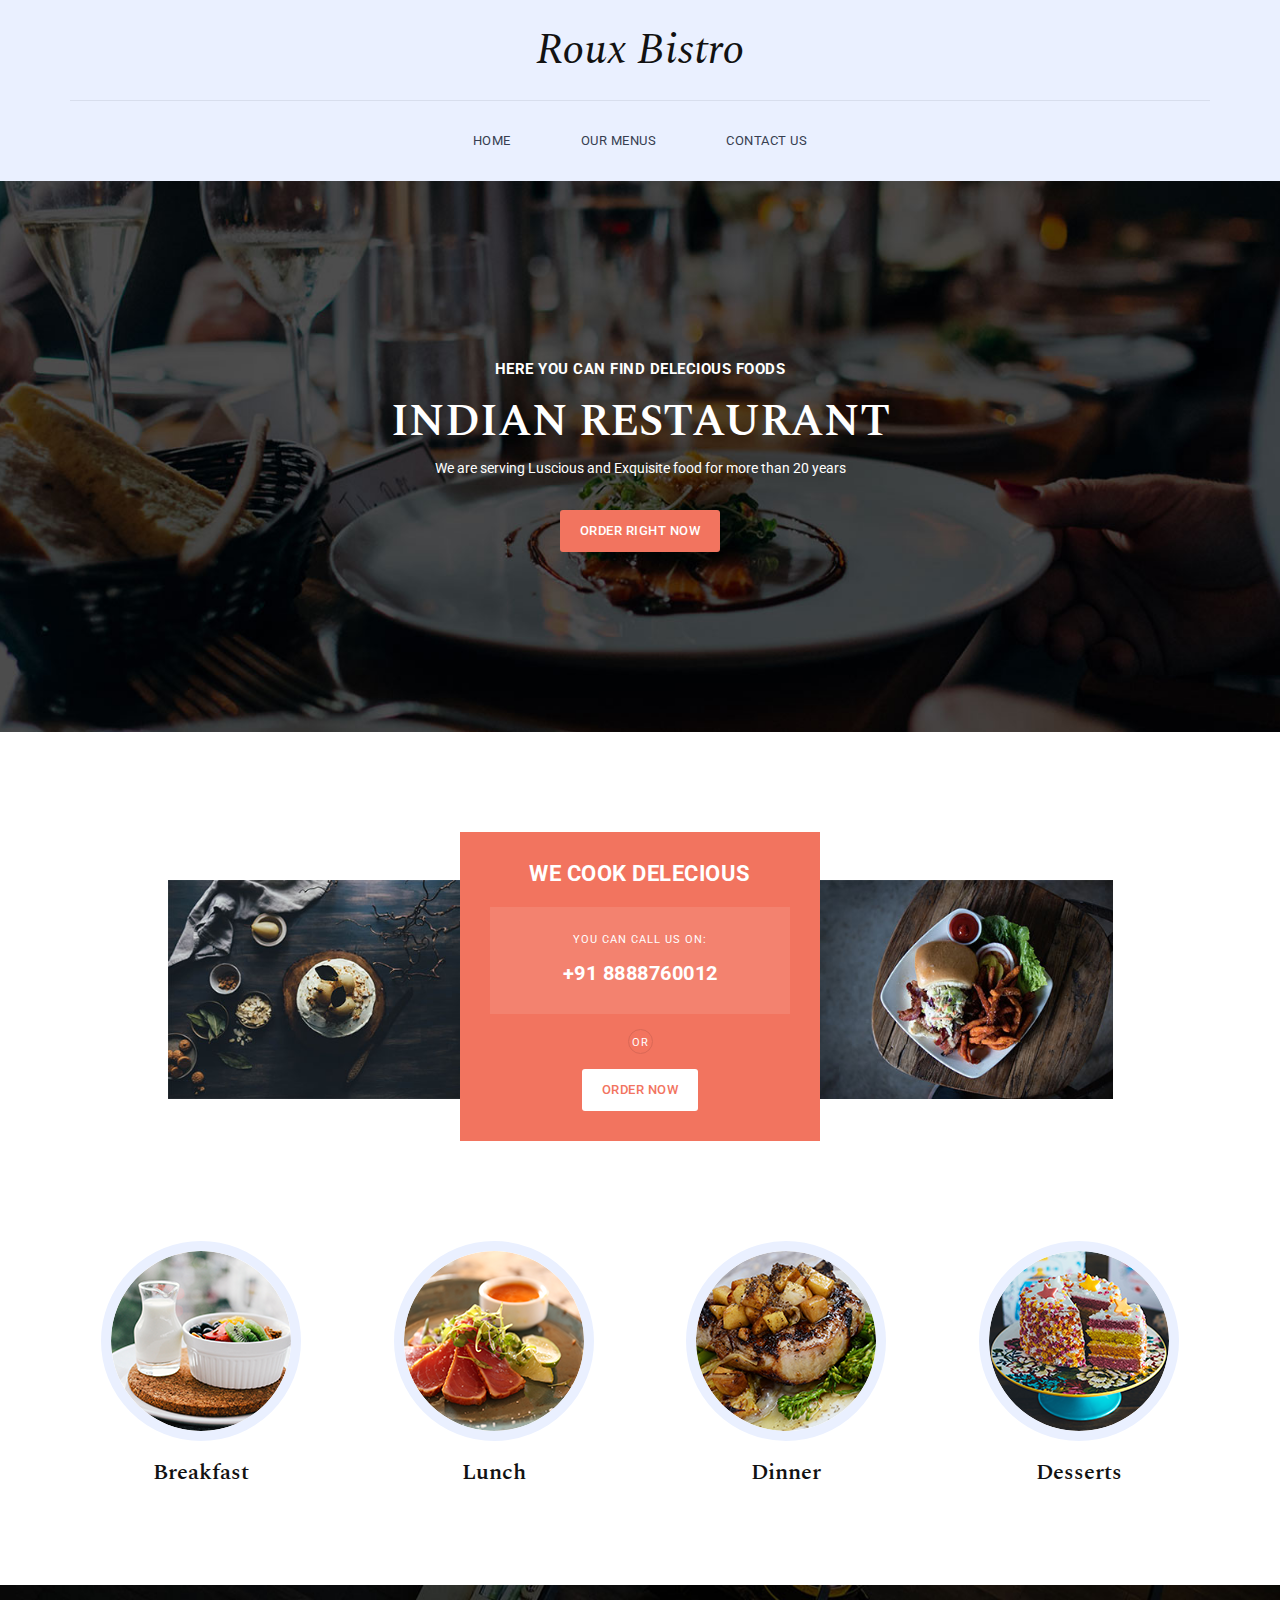
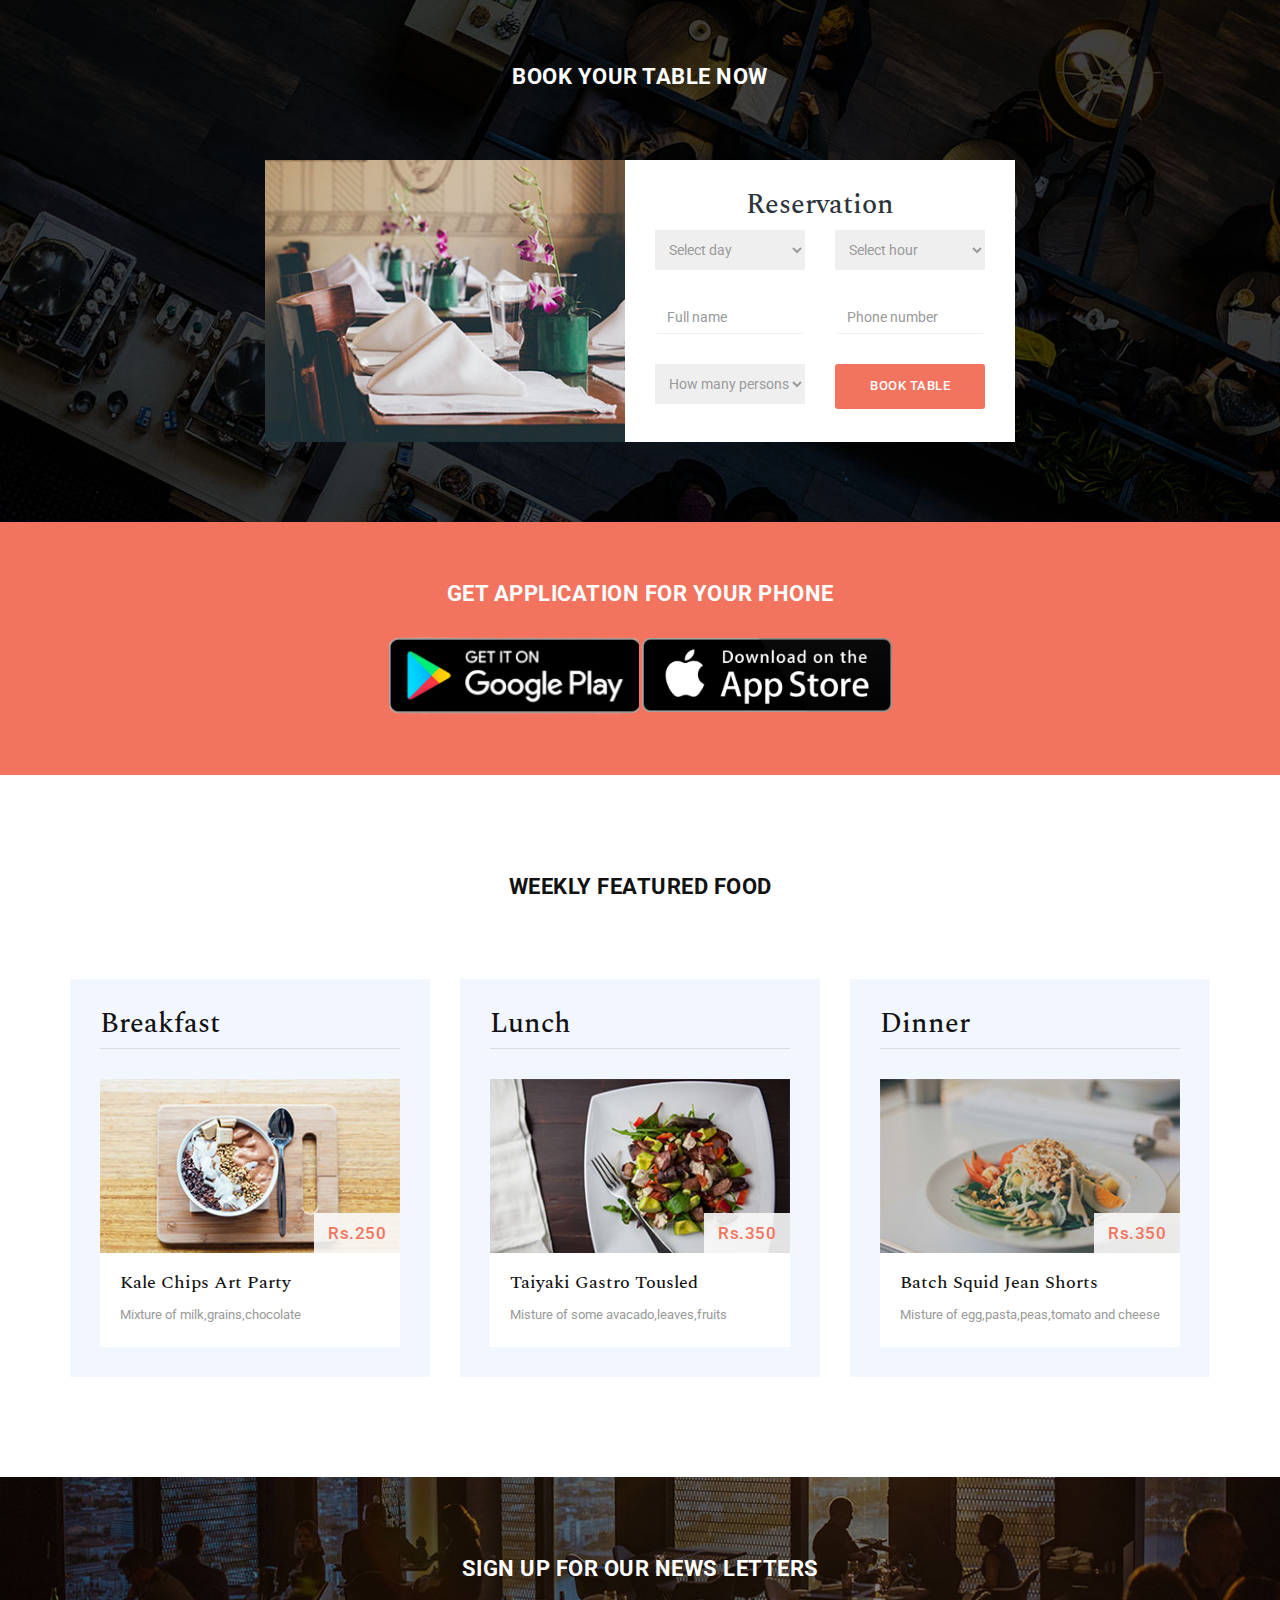
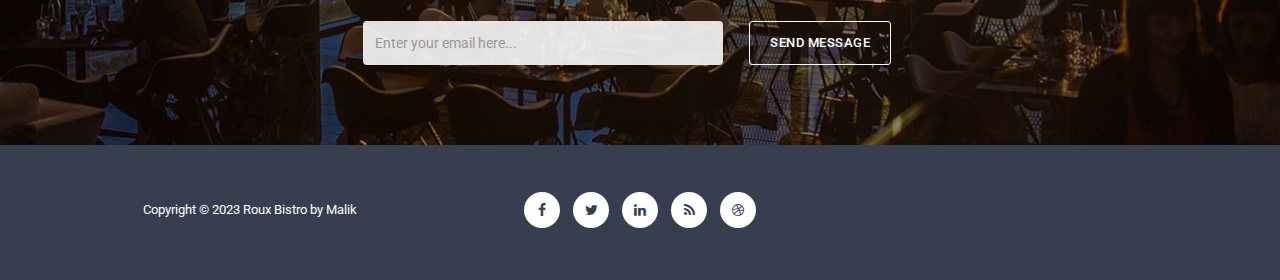
<file: index.html>
<!DOCTYPE html>
<html>
    <head>
        <meta charset="utf-8">
        <meta http-equiv="X-UA-Compatible" content="IE=edge,chrome=1">
<!--
Victory HTML CSS Template
https://templatemo.com/tm-507-victory
-->
        <title>Roux Bistro</title>
        <meta name="description" content="">
        <meta name="viewport" content="width=device-width, initial-scale=1">
        <link rel="apple-touch-icon" href="apple-touch-icon.png">

        <link rel="stylesheet" href="css/bootstrap.min.css">
        <link rel="stylesheet" href="css/bootstrap-theme.min.css">
        <link rel="stylesheet" href="css/fontAwesome.css">
        <link rel="stylesheet" href="css/hero-slider.css">
        <link rel="stylesheet" href="css/owl-carousel.css">
        <link rel="stylesheet" href="css/templatemo-style.css">

        <link href="https://fonts.googleapis.com/css?family=Spectral:200,200i,300,300i,400,400i,500,500i,600,600i,700,700i,800,800i" rel="stylesheet">
        <link href="https://fonts.googleapis.com/css?family=Roboto:100,300,400,500,700,900" rel="stylesheet">

        <script src="js/vendor/modernizr-2.8.3-respond-1.4.2.min.js"></script>
    </head>

<body>
    <div class="header">
        <div class="container">
            <a href="#" class="navbar-brand scroll-top">Roux Bistro</a>
            <nav class="navbar navbar-inverse" role="navigation">
                <div class="navbar-header">
                    <button type="button" id="nav-toggle" class="navbar-toggle" data-toggle="collapse" data-target="#main-nav">
                        <span class="sr-only">Toggle navigation</span>
                        <span class="icon-bar"></span>
                        <span class="icon-bar"></span>
                        <span class="icon-bar"></span>
                    </button>
                </div>
                <!--/.navbar-header-->
                <div id="main-nav" class="collapse navbar-collapse">
                    <ul class="nav navbar-nav">
                        <li><a href="index.html">Home</a></li>
                        <li><a href="menu.html">Our Menus</a></li>
                        <li><a href="contact.html">Contact Us</a></li>
                    </ul>
                </div>
                <!--/.navbar-collapse-->
            </nav>
            <!--/.navbar-->
        </div>
        <!--/.container-->
    </div>
    <!--/.header-->


    <section class="banner">
        <div class="container">
            <div class="row">
                <div class="col-md-6 col-md-offset-3">
                    <h4>Here you can find delecious foods</h4>
                    <h2>Indian Restaurant</h2>
                    <p>We are serving Luscious and Exquisite food for more than 20 years</p>
                    <div class="primary-button">
                        <a href="#" class="scroll-link" data-id="book-table">Order Right Now</a>
                    </div>
                </div>
            </div>
        </div>
    </section>



    <section class="cook-delecious">
        <div class="container">
            <div class="row">
                <div class="col-md-3 col-md-offset-1">
                    <div class="first-image">
                        <img src="img/cook_01.jpg" alt="">
                    </div>
                </div>
                <div class="col-md-4">
                    <div class="cook-content">
                        <h4>We cook delecious</h4>
                        <div class="contact-content">
                            <span>You can call us on:</span>
                            <h6>+91 8888760012</h6>
                        </div>
                        <span>or</span>
                        <div class="primary-white-button">
                            <a href="#" class="scroll-link" data-id="book-table">Order Now</a>
                        </div>
                    </div>
                </div>
                <div class="col-md-3">
                    <div class="second-image">
                        <img src="img/cook_02.jpg" alt="">
                    </div>
                </div>
            </div>
        </div>
    </section>



    <section class="services">
        <div class="container">
            <div class="row">
                <div class="col-md-3 col-sm-6 col-xs-12">
                    <div class="service-item">
                        <a href="menu.html">
                        <img src="img/cook_breakfast.png" alt="Breakfast">
                        <h4>Breakfast</h4>
                        </a>
                    </div>
                </div>
                <div class="col-md-3 col-sm-6 col-xs-12">
                    <div class="service-item">
                        <a href="menu.html">
                        <img src="img/cook_lunch.png" alt="Lunch">
                        <h4>Lunch</h4>
                        </a>
                    </div>
                </div>
                <div class="col-md-3 col-sm-6 col-xs-12">
                    <div class="service-item">
                        <a href="menu.html">
                        <img src="img/cook_dinner.png" alt="Dinner">
                        <h4>Dinner</h4>
                        </a>
                    </div>
                </div>
                <div class="col-md-3 col-sm-6 col-xs-12">
                    <div class="service-item">
                        <a href="menu.html">
                        <img src="img/cook_dessert.png" alt="Desserts">
                        <h4>Desserts</h4>
                        </a>
                    </div>
                </div>
            </div>
        </div>
    </section>



    <section id="book-table">
        <div class="container">
            <div class="row">
                <div class="col-md-12">
                    <div class="heading">
                        <h2>Book Your Table Now</h2>
                    </div>
                </div>
                <div class="col-md-4 col-md-offset-2 col-sm-12">
                    <div class="left-image">
                        <img src="img/book_left_image.jpg" alt="">
                    </div>
                </div>
                <div class="col-md-4 col-sm-12">
                    <div class="right-info">
                        <h4>Reservation</h4>
                        <form id="form-submit" action="" method="get">
                            <div class="row">
                                <div class="col-md-6">
                                    <fieldset>
                                        <select required name='day' onchange='this.form.()'>
                                            <option value="">Select day</option>
                                            <option value="Monday">Monday</option>
                                            <option value="Tuesday">Tuesday</option>
                                            <option value="Wednesday">Wednesday</option>
                                            <option value="Thursday">Thursday</option>
                                            <option value="Friday">Friday</option>
                                            <option value="Saturday">Saturday</option>
                                            <option value="Sunday">Sunday</option>
                                        </select>
                                    </fieldset>
                                </div>
                                <div class="col-md-6">
                                    <fieldset>
                                        <select required name='hour' onchange='this.form.()'>
                                            <option value="">Select hour</option>
                                            <option value="10-00">10:00</option>
                                            <option value="12-00">12:00</option>
                                            <option value="14-00">14:00</option>
                                            <option value="16-00">16:00</option>
                                            <option value="18-00">18:00</option>
                                            <option value="20-00">20:00</option>
                                            <option value="22-00">22:00</option>
                                        </select>
                                    </fieldset>
                                </div>
                                <div class="col-md-6">
                                    <fieldset>
                                        <input name="name" type="name" class="form-control" id="name" placeholder="Full name" required="">
                                    </fieldset> 
                                </div>
                                <div class="col-md-6">
                                    <fieldset>
                                        <input name="phone" type="phone" class="form-control" id="phone" placeholder="Phone number" required="">
                                    </fieldset>
                                </div>
                                <div class="col-md-6">
                                    <fieldset>
                                        <select required class="person" name='persons' onchange='this.form.()'>
                                            <option value="">How many persons?</option>
                                            <option value="1-Person">1 Person</option>
                                            <option value="2-Persons">2 Persons</option>
                                            <option value="3-Persons">3 Persons</option>
                                            <option value="4-Persons">4 Persons</option>
                                            <option value="5-Persons">5 Persons</option>
                                            <option value="6-Persons">6 Persons</option>
                                        </select>
                                    </fieldset>
                                </div>
                                <div class="col-md-6">
                                    <fieldset>
                                        <button type="submit" id="form-submit" class="btn">Book Table</button>
                                    </fieldset>
                                </div>
                            </div>
                        </form>
                    </div>
                </div>
            </div>
        </div>
    </section>



    <section class="get-app">
        <div class="container">
            <div class="row">
                <div class="heading">
                    <h2>Get application for your phone</h2>
                </div>
                
                <a href="#"><img src="./img/play store.png" width="250px"></a>
                <a href="#"><img src="./img/app store.png" width="250px"></a>
                
            </div>
        </div>
    </section>



    <section class="featured-food">
        <div class="container">
            <div class="row">
                <div class="heading">
                    <h2>Weekly Featured Food</h2>
                </div>
            </div>
            <div class="row">
                <div class="col-md-4">
                    <div class="food-item">
                        <h2>Breakfast</h2>
                        <img src="img/breakfast_item.jpg" alt="">
                        <div class="price">Rs.250</div>
                        <div class="text-content">
                            <h4>Kale Chips Art Party</h4>
                            <p>Mixture of milk,grains,chocolate </p>
                        </div>
                    </div>
                </div>
                <div class="col-md-4">
                    <div class="food-item">
                        <h2>Lunch</h2>
                        <img src="img/lunch_item.jpg" alt="">
                        <div class="price">Rs.350</div>
                        <div class="text-content">
                            <h4>Taiyaki Gastro Tousled</h4>
                            <p>Misture of some avacado,leaves,fruits</p>
                        </div>
                    </div>
                </div>
                <div class="col-md-4">
                    <div class="food-item">
                        <h2>Dinner</h2>
                        <img src="img/dinner_item.jpg" alt="">
                        <div class="price">Rs.350</div>
                        <div class="text-content">
                            <h4>Batch Squid Jean Shorts</h4>
                            <p>Misture of egg,pasta,peas,tomato and cheese</p>
                        </div>
                    </div>
                </div>
            </div>
        </div>
    </section>


    <section class="sign-up">
        <div class="container">
            <div class="row">
                <div class="col-md-12">
                    <div class="heading">
                        <h2>Sign up for our news letters</h2>
                    </div>
                </div>
            </div>
            <form id="contact" action="" method="get">
                <div class="row">
                    <div class="col-md-4 col-md-offset-3">
                        <fieldset>
                            <input name="email" type="text" class="form-control" id="email" placeholder="Enter your email here..." required="">
                        </fieldset>
                    </div>
                    <div class="col-md-2">
                        <fieldset>
                            <button type="submit" id="form-submit" class="btn">Send Message</button>
                        </fieldset>
                    </div>
                </div>
            </form>
        </div>
    </section>



    <footer>
        <div class="container">
            <div class="row">
                <div class="col-md-4">
                    <p>Copyright &copy; 2023 Roux Bistro by Malik</p>
                </div>
                <div class="col-md-4">
                    <ul class="social-icons">
                        <li><a rel="nofollow" href="https://fb.com/templatemo"><i class="fa fa-facebook"></i></a></li>
                        <li><a href="#"><i class="fa fa-twitter"></i></a></li>
                        <li><a href="#"><i class="fa fa-linkedin"></i></a></li>
                        <li><a href="#"><i class="fa fa-rss"></i></a></li>
                        <li><a href="#"><i class="fa fa-dribbble"></i></a></li>
                    </ul>
                </div>
                <div class="col-md-4">
                </div>
            </div>
        </div>
    </footer>

    <script src="https://ajax.googleapis.com/ajax/libs/jquery/1.11.2/jquery.min.js"></script>
    <script>window.jQuery || document.write('<script src="js/vendor/jquery-1.11.2.min.js"><\/script>')</script>

    <script src="js/vendor/bootstrap.min.js"></script>

    <script src="js/plugins.js"></script>
    <script src="js/main.js"></script>

    <script type="text/javascript">
    $(document).ready(function() {
        // navigation click actions 
        $('.scroll-link').on('click', function(event){
            event.preventDefault();
            var sectionID = $(this).attr("data-id");
            scrollToID('#' + sectionID, 750);
        });
        // scroll to top action
        $('.scroll-top').on('click', function(event) {
            event.preventDefault();
            $('html, body').animate({scrollTop:0}, 'slow');         
        });
        // mobile nav toggle
        $('#nav-toggle').on('click', function (event) {
            event.preventDefault();
            $('#main-nav').toggleClass("open");
        });
    });
    // scroll function
    function scrollToID(id, speed){
        var offSet = 0;
        var targetOffset = $(id).offset().top - offSet;
        var mainNav = $('#main-nav');
        $('html,body').animate({scrollTop:targetOffset}, speed);
        if (mainNav.hasClass("open")) {
            mainNav.css("height", "1px").removeClass("in").addClass("collapse");
            mainNav.removeClass("open");
        }
    }
    if (typeof console === "undefined") {
        console = {
            log: function() { }
        };
    }
    </script>
</body>
</html>
</file>
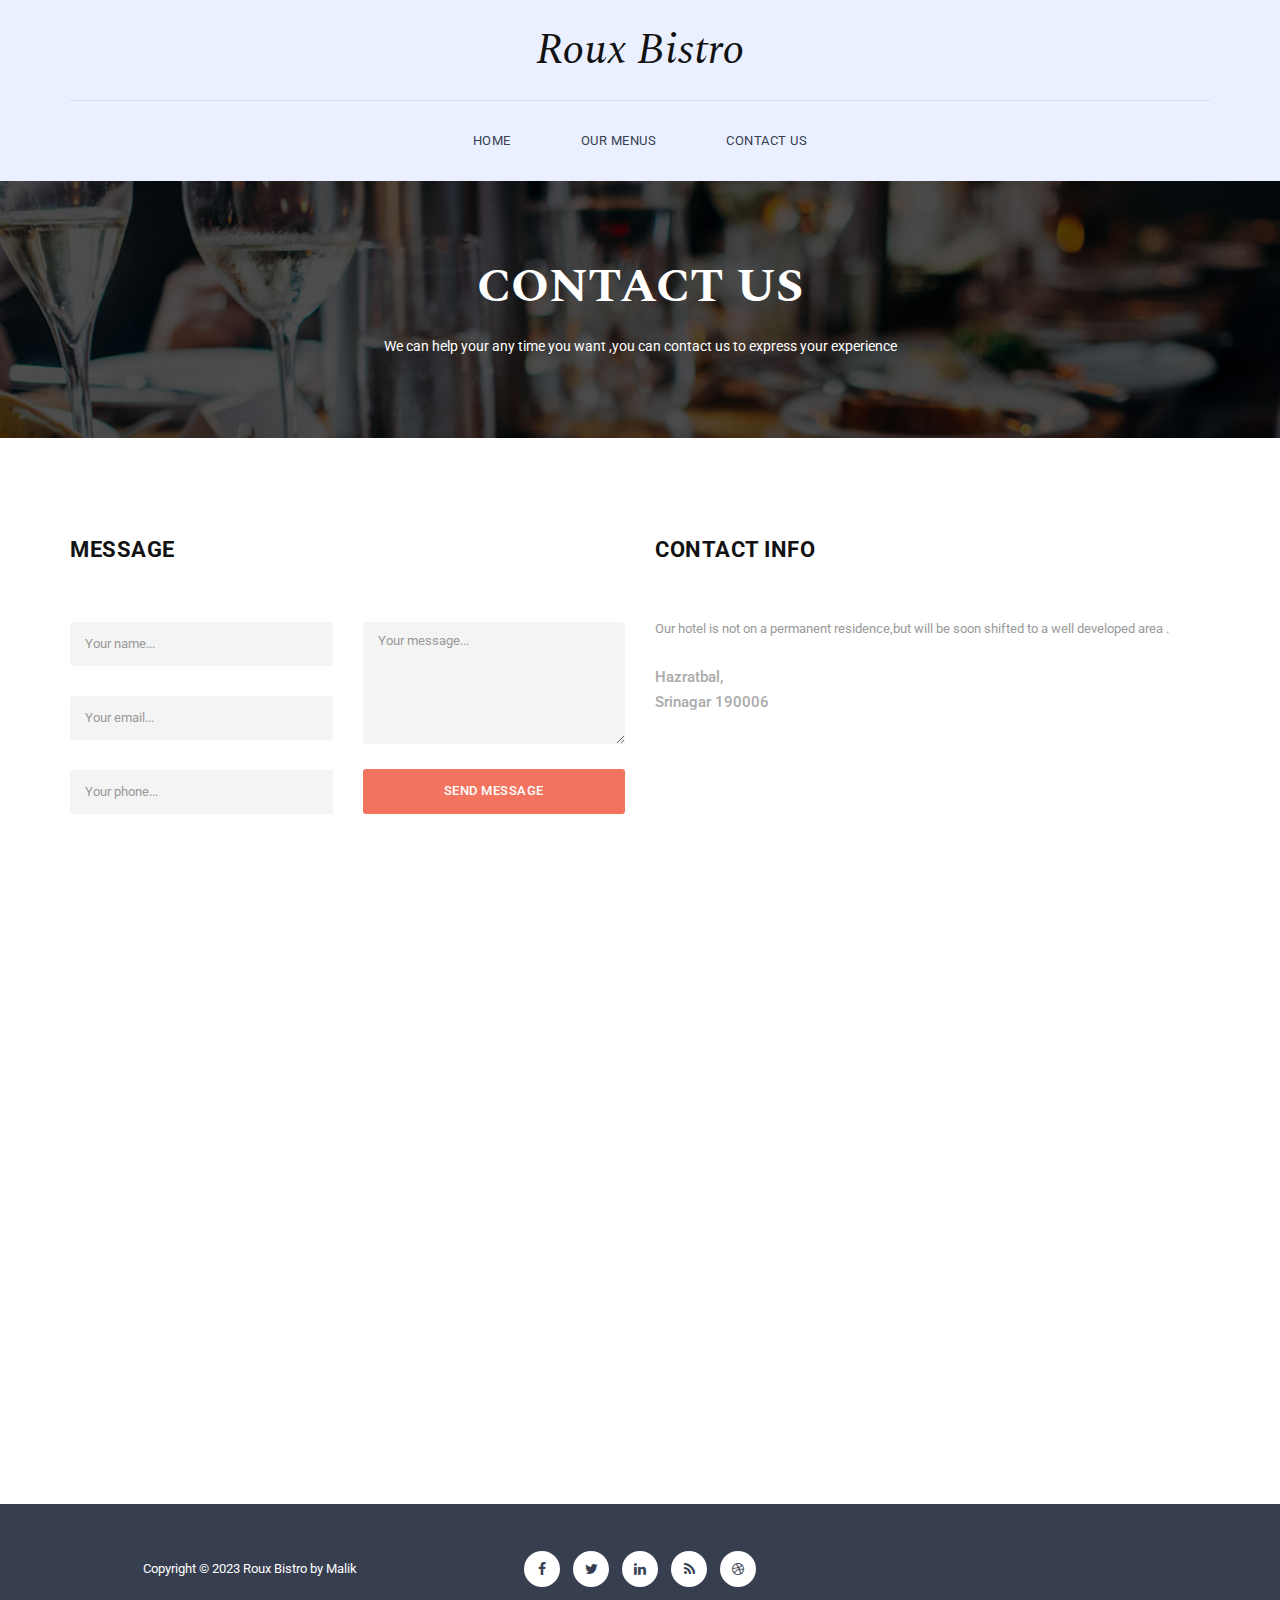
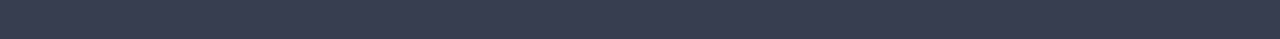
<file: contact.html>
<!DOCTYPE html>
<html>
    <head>
        <meta charset="utf-8">
        <meta http-equiv="X-UA-Compatible" content="IE=edge,chrome=1">
<!--
Victory HTML CSS Template
https://templatemo.com/tm-507-victory
-->
        <title>Roux Bistro - Contact page</title>
        <meta name="description" content="">
        <meta name="viewport" content="width=device-width, initial-scale=1">
        <link rel="apple-touch-icon" href="apple-touch-icon.png">

        <link rel="stylesheet" href="css/bootstrap.min.css">
        <link rel="stylesheet" href="css/bootstrap-theme.min.css">
        <link rel="stylesheet" href="css/fontAwesome.css">
        <link rel="stylesheet" href="css/hero-slider.css">
        <link rel="stylesheet" href="css/owl-carousel.css">
        <link rel="stylesheet" href="css/templatemo-style.css">

        <link href="https://fonts.googleapis.com/css?family=Spectral:200,200i,300,300i,400,400i,500,500i,600,600i,700,700i,800,800i" rel="stylesheet">
        <link href="https://fonts.googleapis.com/css?family=Roboto:100,300,400,500,700,900" rel="stylesheet">

        <script src="js/vendor/modernizr-2.8.3-respond-1.4.2.min.js"></script>
    </head>

<body>
    <div class="header">
        <div class="container">
            <a href="#" class="navbar-brand scroll-top">Roux Bistro</a>
            <nav class="navbar navbar-inverse" role="navigation">
                <div class="navbar-header">
                    <button type="button" id="nav-toggle" class="navbar-toggle" data-toggle="collapse" data-target="#main-nav">
                        <span class="sr-only">Toggle navigation</span>
                        <span class="icon-bar"></span>
                        <span class="icon-bar"></span>
                        <span class="icon-bar"></span>
                    </button>
                </div>
                <!--/.navbar-header-->
                <div id="main-nav" class="collapse navbar-collapse">
                    <ul class="nav navbar-nav">
                        <li><a href="index.html">Home</a></li>
                        <li><a href="menu.html">Our Menus</a></li>
                        <li><a href="contact.html">Contact Us</a></li>
                    </ul>
                </div>
                <!--/.navbar-collapse-->
            </nav>
            <!--/.navbar-->
        </div>
        <!--/.container-->
    </div>
    <!--/.header-->


    <section class="page-heading">
        <div class="container">
            <div class="row">
                <div class="col-md-12">
                    <h1>Contact Us</h1>
                    <p>We can help your any time you want ,you can contact us to express your experience</p>
                </div>
            </div>
        </div>
    </section>



    <section class="contact-us">
        <div class="container">
            <div class="row">
                <div class="col-md-6">
                    <div class="section-heading">
                        <h2>Message</h2>
                    </div>
                    <form id="contact" action="" method="post">
                        <div class="row">
                            <div class="col-md-6">
                                <fieldset>
                                    <input name="name" type="text" class="form-control" id="name" placeholder="Your name..." required="">
                                </fieldset>
                                <fieldset>
                                    <input name="email" type="text" class="form-control" id="email" placeholder="Your email..." required="">
                                </fieldset>
                                <fieldset>
                                    <input name="phone" type="text" class="form-control" id="phone" placeholder="Your phone..." required="">
                                </fieldset>
                            </div>
                            <div class="col-md-6">
                                <fieldset>
                                    <textarea name="message" rows="6" class="form-control" id="message" placeholder="Your message..." required=""></textarea>
                                </fieldset>
                                <fieldset>
                                    <button type="submit" id="form-submit" class="btn">Send Message</button>
                                </fieldset>
                            </div>
                        </div>
                    </form>
                </div>
                <div class="col-md-6">
                    <div class="section-heading contact-info">
                        <h2>Contact Info</h2>
                        <p>Our hotel is not on a permanent residence,but will be soon shifted to a well developed area .<br><br><em>Hazratbal, <br>Srinagar 190006</em></p>
                    </div>
                </div>
            </div>
        </div>
    </section>



    <section class="map">
        <div class="container">
            <div class="row">
                <div class="col-md-12">
                    <div id="map">
        <!-- How to change your own map point
            1. Go to Google Maps
            2. Click on your location point
            3. Click "Share" and choose "Embed map" tab
            4. Copy only URL and paste it within the src="" field below
        -->
        <iframe src="https://www.google.com/maps/embed?pb=!1m18!1m12!1m3!1d3302.8318175019463!2d74.84108810000001!3d34.125055100000004!2m3!1f0!2f0!3f0!3m2!1i1024!2i768!4f13.1!3m3!1m2!1s0x38e185afae42b685%3A0xdf5ec84b1ac8f98d!2sNational%20Institute%20of%20Technology%20(NIT)%2C%20Srinagar!5e0!3m2!1sen!2sin!4v1696177875546!5m2!1sen!2sin" width="600" height="450" style="border:0;" allowfullscreen="" loading="lazy" referrerpolicy="no-referrer-when-downgrade"></iframe>
                    </div>
                </div>
            </div>
        </div>
    </section>



    <footer>
        <div class="container">
            <div class="row">
                <div class="col-md-4">
                    <p>Copyright &copy; 2023 Roux Bistro by Malik</p>
                </div>
                <div class="col-md-4">
                    <ul class="social-icons">
                        <li><a href="#"><i class="fa fa-facebook"></i></a></li>
                        <li><a href="#"><i class="fa fa-twitter"></i></a></li>
                        <li><a href="#"><i class="fa fa-linkedin"></i></a></li>
                        <li><a href="#"><i class="fa fa-rss"></i></a></li>
                        <li><a href="#"><i class="fa fa-dribbble"></i></a></li>
                    </ul>
                </div>
                <div class="col-md-4">
                </div>
            </div>
        </div>
    </footer>


    <script src="https://ajax.googleapis.com/ajax/libs/jquery/1.11.2/jquery.min.js"></script>
    <script>window.jQuery || document.write('<script src="js/vendor/jquery-1.11.2.min.js"><\/script>')</script>

    <script src="js/vendor/bootstrap.min.js"></script>

    <script src="js/plugins.js"></script>
    <script src="js/main.js"></script>

    <script type="text/javascript">
    $(document).ready(function() {
        // navigation click actions 
        $('.scroll-link').on('click', function(event){
            event.preventDefault();
            var sectionID = $(this).attr("data-id");
            scrollToID('#' + sectionID, 750);
        });
        // scroll to top action
        $('.scroll-top').on('click', function(event) {
            event.preventDefault();
            $('html, body').animate({scrollTop:0}, 'slow');         
        });
        // mobile nav toggle
        $('#nav-toggle').on('click', function (event) {
            event.preventDefault();
            $('#main-nav').toggleClass("open");
        });
    });
    // scroll function
    function scrollToID(id, speed){
        var offSet = 0;
        var targetOffset = $(id).offset().top - offSet;
        var mainNav = $('#main-nav');
        $('html,body').animate({scrollTop:targetOffset}, speed);
        if (mainNav.hasClass("open")) {
            mainNav.css("height", "1px").removeClass("in").addClass("collapse");
            mainNav.removeClass("open");
        }
    }
    if (typeof console === "undefined") {
        console = {
            log: function() { }
        };
    }
    </script>
</body>
</html>
</file>
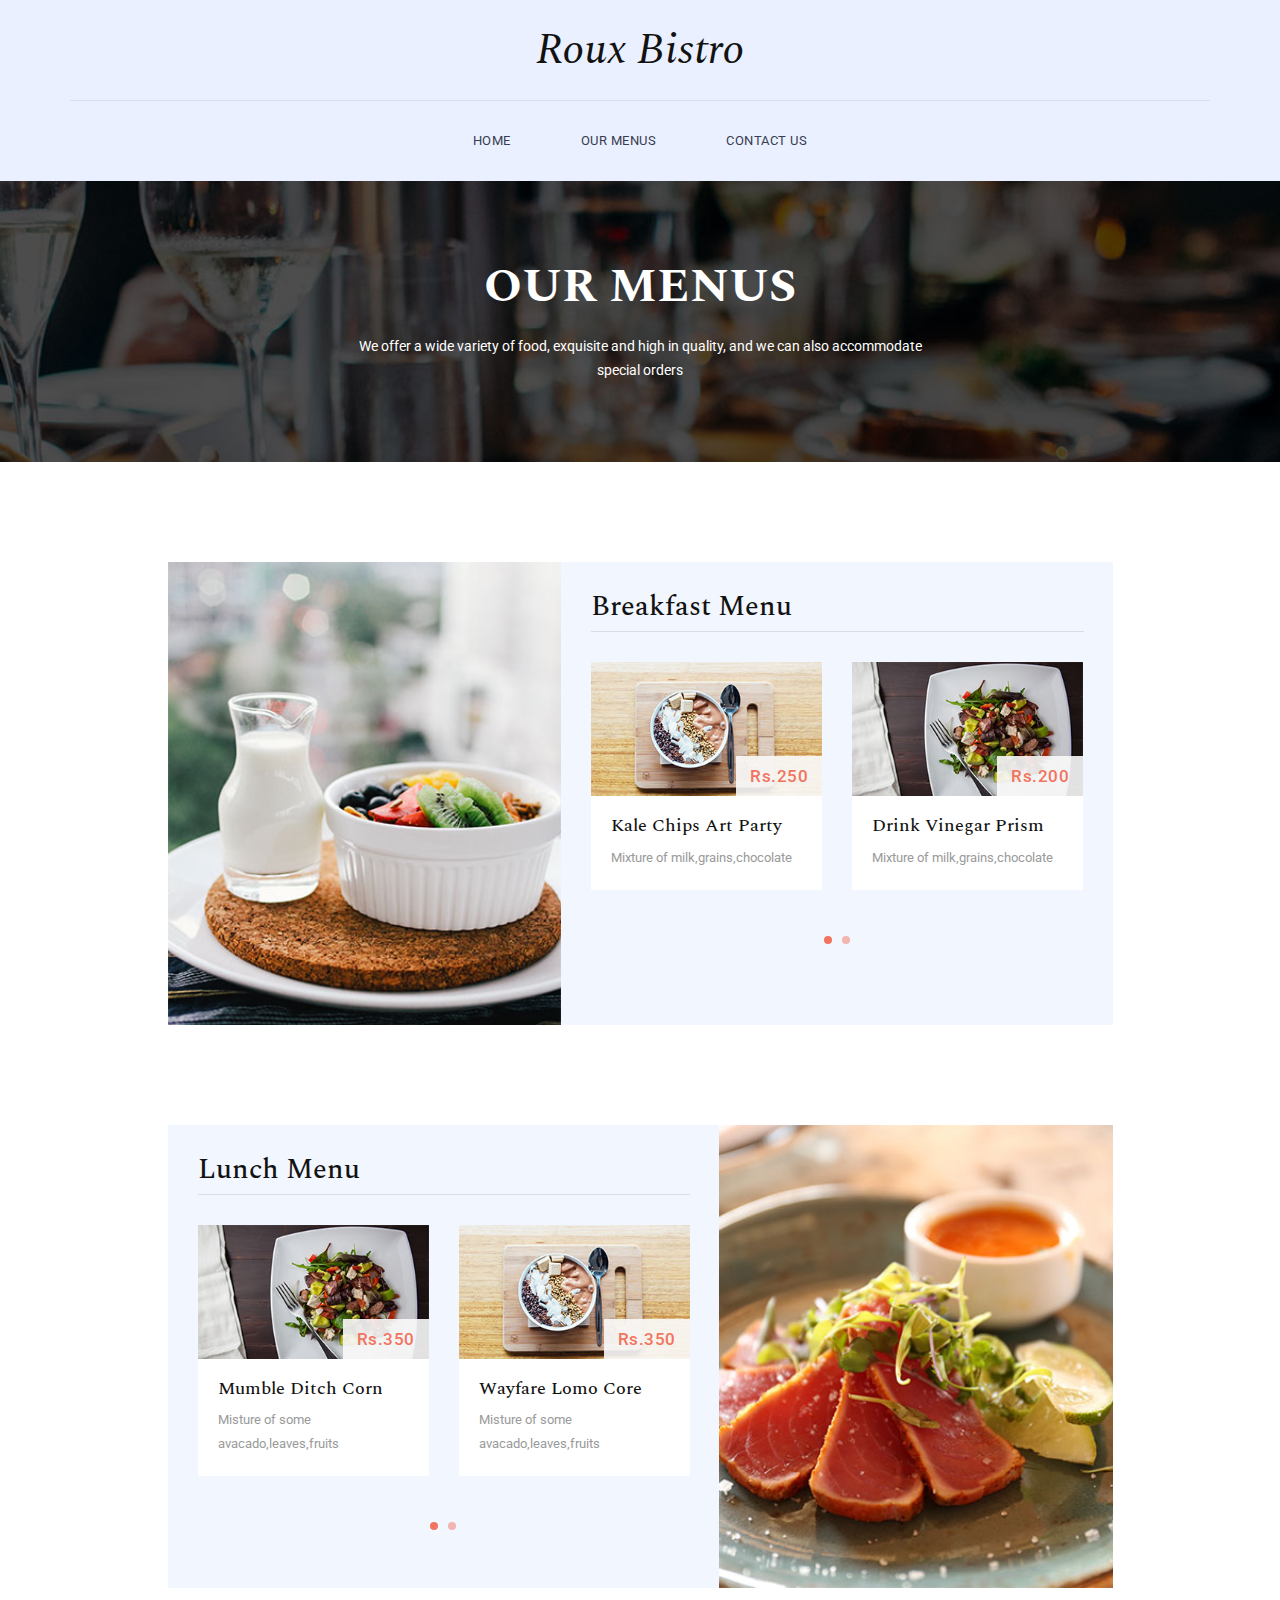
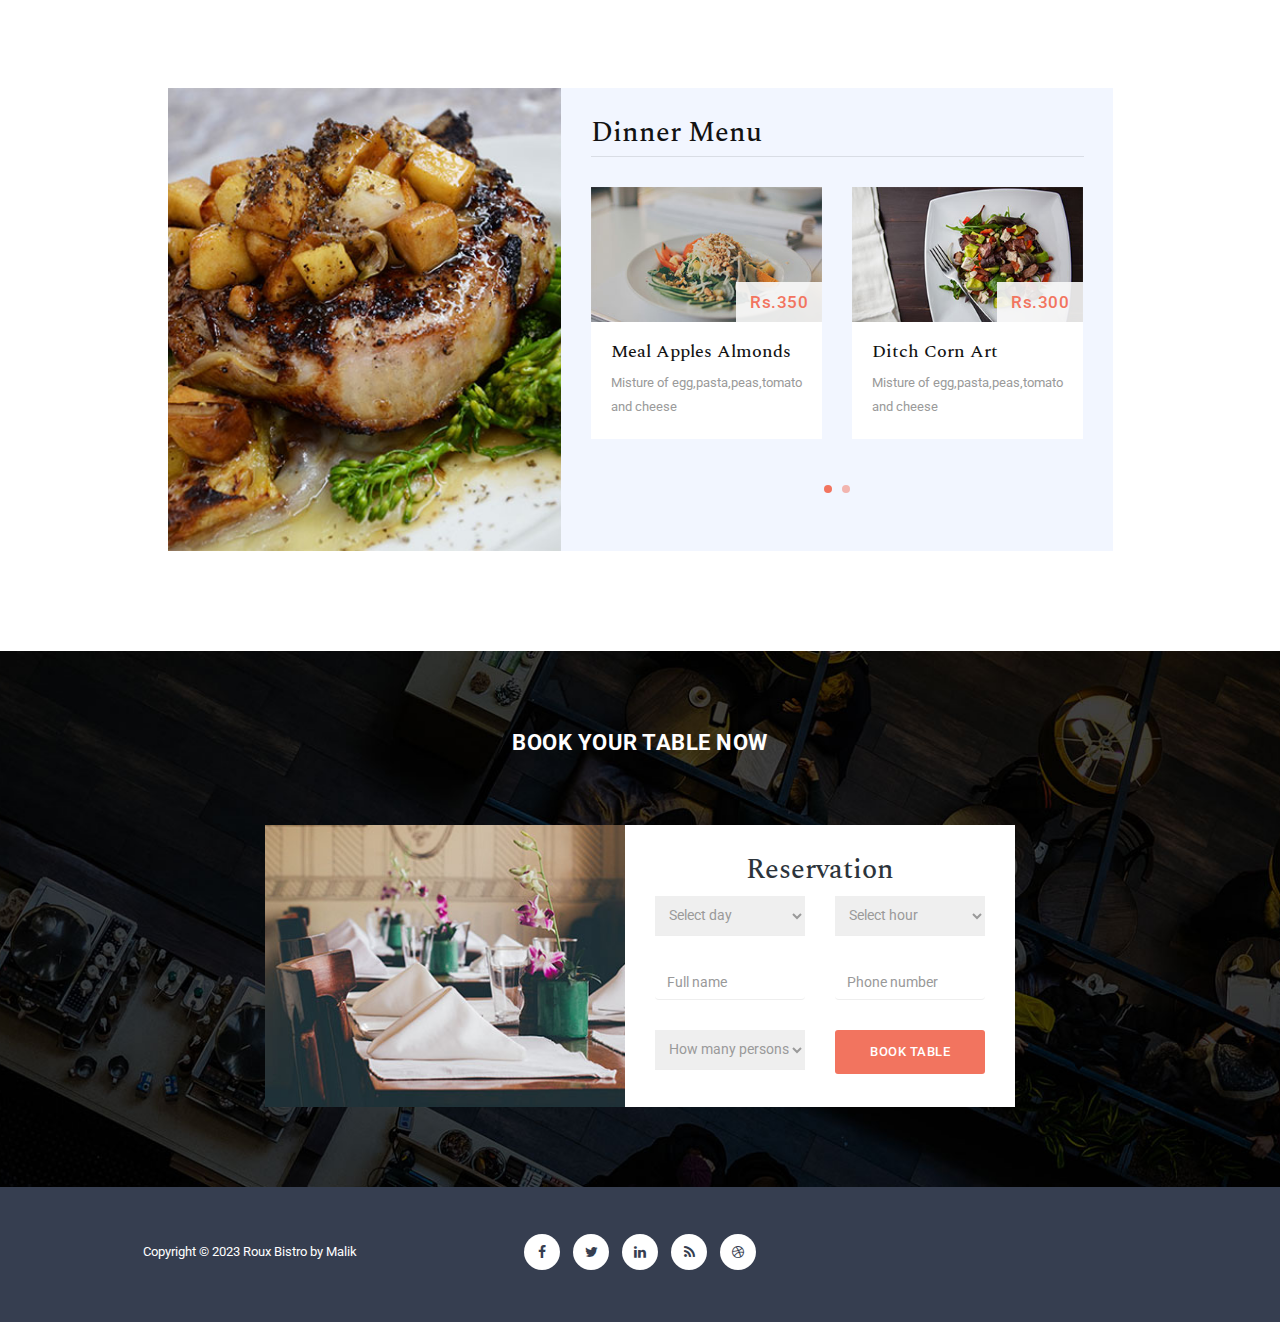
<file: menu.html>
<!DOCTYPE html>
<html>
    <head>
        <meta charset="utf-8">
        <meta http-equiv="X-UA-Compatible" content="IE=edge,chrome=1">
<!--
Victory HTML CSS Template
https://templatemo.com/tm-507-victory
-->
        <title>Roux Bistro - Our Menus</title>
        <meta name="description" content="">
        <meta name="viewport" content="width=device-width, initial-scale=1">
        <link rel="apple-touch-icon" href="apple-touch-icon.png">

        <link rel="stylesheet" href="css/bootstrap.min.css">
        <link rel="stylesheet" href="css/bootstrap-theme.min.css">
        <link rel="stylesheet" href="css/fontAwesome.css">
        <link rel="stylesheet" href="css/hero-slider.css">
        <link rel="stylesheet" href="css/owl-carousel.css">
        <link rel="stylesheet" href="css/templatemo-style.css">

        <link href="https://fonts.googleapis.com/css?family=Spectral:200,200i,300,300i,400,400i,500,500i,600,600i,700,700i,800,800i" rel="stylesheet">
        <link href="https://fonts.googleapis.com/css?family=Roboto:100,300,400,500,700,900" rel="stylesheet">

        <script src="js/vendor/modernizr-2.8.3-respond-1.4.2.min.js"></script>
    </head>

<body>
    <div class="header">
        <div class="container">
            <a href="#" class="navbar-brand scroll-top">Roux Bistro</a>
            <nav class="navbar navbar-inverse" role="navigation">
                <div class="navbar-header">
                    <button type="button" id="nav-toggle" class="navbar-toggle" data-toggle="collapse" data-target="#main-nav">
                        <span class="sr-only">Toggle navigation</span>
                        <span class="icon-bar"></span>
                        <span class="icon-bar"></span>
                        <span class="icon-bar"></span>
                    </button>
                </div>
                <!--/.navbar-header-->
                <div id="main-nav" class="collapse navbar-collapse">
                    <ul class="nav navbar-nav">
                        <li><a href="index.html">Home</a></li>
                        <li><a href="menu.html">Our Menus</a></li>
                        <li><a href="contact.html">Contact Us</a></li>
                    </ul>
                </div>
                <!--/.navbar-collapse-->
            </nav>
            <!--/.navbar-->
        </div>
        <!--/.container-->
    </div>
    <!--/.header-->


    <section class="page-heading">
        <div class="container">
            <div class="row">
                <div class="col-md-12">
                    <h1>Our Menus</h1>
                    <p>We offer a wide variety of food, exquisite and high in quality, and we can also accommodate special orders </p>
                </div>
            </div>
        </div>
    </section>



    <section class="breakfast-menu">
        <div class="container">
            <div class="row">
                <div class="col-md-10 col-md-offset-1">
                    <div class="breakfast-menu-content">
                        <div class="row">
                            <div class="col-md-5">
                                <div class="left-image">
                                    <img src="img/breakfast_menu.jpg" alt="Breakfast">
                                </div>
                            </div>
                            <div class="col-md-7">
                                <h2>Breakfast Menu</h2>
                                <div id="owl-breakfast" class="owl-carousel owl-theme">
                                    <div class="item col-md-12">
                                        <div class="food-item">
                                            <img src="img/breakfast_item.jpg" alt="">
                                            <div class="price">Rs.250</div>
                                            <div class="text-content">
                                                <h4>Kale Chips Art Party</h4>
                                                <p>Mixture of milk,grains,chocolate</p>
                                            </div>
                                        </div>
                                    </div>
                                    <div class="item col-md-12">
                                        <div class="food-item">
                                            <img src="img/lunch_item.jpg" alt="">
                                            <div class="price">Rs.200</div>
                                            <div class="text-content">
                                                <h4>Drink Vinegar Prism</h4>
                                                <p>Mixture of milk,grains,chocolate</p>
                                            </div>
                                        </div>
                                    </div>
                                    <div class="item col-md-12">
                                        <div class="food-item">
                                            <img src="img/dinner_item.jpg" alt="">
                                            <div class="price">Rs.150</div>
                                            <div class="text-content">
                                                <h4>Taiyaki Gastro Tousled</h4>
                                                <p>Mixture of milk,grains,chocolate</p>
                                            </div>
                                        </div>
                                    </div>
                                </div>
                            </div>
                        </div>
                    </div>
                </div>
            </div>
        </div>
    </section>



    <section class="lunch-menu">
        <div class="container">
            <div class="row">
                <div class="col-md-10 col-md-offset-1">
                    <div class="lunch-menu-content">
                        <div class="row">
                            <div class="col-md-7">
                                <h2>Lunch Menu</h2>
                                <div id="owl-lunch" class="owl-carousel owl-theme">
                                    <div class="item col-md-12">
                                        <div class="food-item">
                                            <img src="img/lunch_item.jpg" alt="">
                                            <div class="price">Rs.350</div>
                                            <div class="text-content">
                                                <h4>Mumble Ditch Corn</h4>
                                                <p>Misture of some avacado,leaves,fruits</p>
                                            </div>
                                        </div>
                                    </div>
                                    <div class="item col-md-12">
                                        <div class="food-item">
                                            <img src="img/breakfast_item.jpg" alt="">
                                            <div class="price">Rs.350</div>
                                            <div class="text-content">
                                                <h4>Wayfare Lomo Core</h4>
                                                <p>Misture of some avacado,leaves,fruits</p>
                                            </div>
                                        </div>
                                    </div>
                                    <div class="item col-md-12">
                                        <div class="food-item">
                                            <img src="img/dinner_item.jpg" alt="">
                                            <div class="price">Rs.300</div>
                                            <div class="text-content">
                                                <h4>Taiyaki Gastro Tousled</h4>
                                                <p>Misture of some avacado,leaves,fruits</p>
                                            </div>
                                        </div>
                                    </div>
                                </div>
                            </div>
                            <div class="col-md-5">
                                <div class="left-image">
                                    <img src="img/lunch_menu.jpg" alt="">
                                </div>
                            </div>
                        </div>
                    </div>
                </div>
            </div>
        </div>
    </section>

    <section class="dinner-menu">
        <div class="container">
            <div class="row">
                <div class="col-md-10 col-md-offset-1">
                    <div class="dinner-menu-content">
                        <div class="row">
                            <div class="col-md-5">
                                <div class="left-image">
                                    <img src="img/dinner_menu.jpg" alt="">
                                </div>
                            </div>
                            <div class="col-md-7">
                                <h2>Dinner Menu</h2>
                                <div id="owl-dinner" class="owl-carousel owl-theme">
                                    <div class="item col-md-12">
                                        <div class="food-item">
                                            <img src="img/dinner_item.jpg" alt="">
                                            <div class="price">Rs.350</div>
                                            <div class="text-content">
                                                <h4>Meal Apples Almonds</h4>
                                                <p>Misture of egg,pasta,peas,tomato and cheese</p>
                                            </div>
                                        </div>
                                    </div>
                                    <div class="item col-md-12">
                                        <div class="food-item">
                                            <img src="img/lunch_item.jpg" alt="">
                                            <div class="price">Rs.300</div>
                                            <div class="text-content">
                                                <h4>Ditch Corn Art</h4>
                                                <p>Misture of egg,pasta,peas,tomato and cheese</p>
                                            </div>
                                        </div>
                                    </div>
                                    <div class="item col-md-12">
                                        <div class="food-item">
                                            <img src="img/breakfast_item.jpg" alt="">
                                            <div class="price">Rs.250</div>
                                            <div class="text-content">
                                                <h4>Kale Chips Art Party</h4>
                                                <p>Misture of egg,pasta,peas,tomato and cheese</p>
                                            </div>
                                        </div>
                                    </div>
                                </div>
                            </div>
                        </div>
                    </div>
                </div>
            </div>
        </div>
    </section>



    <section id="book-table">
        <div class="container">
            <div class="row">
                <div class="col-md-12">
                    <div class="heading">
                        <h2>Book Your Table Now</h2>
                    </div>
                </div>
                <div class="col-md-4 col-md-offset-2">
                    <div class="left-image">
                        <img src="img/book_left_image.jpg" alt="">
                    </div>
                </div>
                <div class="col-md-4">
                    <div class="right-info">
                        <h4>Reservation</h4>
                        <form id="form-submit" action="" method="get">
                            <div class="row">
                                <div class="col-md-6">
                                    <fieldset>
                                        <select required name='day' onchange='this.form.()'>
                                            <option value="">Select day</option>
                                            <option value="Monday">Monday</option>
                                            <option value="Tuesday">Tuesday</option>
                                            <option value="Wednesday">Wednesday</option>
                                            <option value="Thursday">Thursday</option>
                                            <option value="Friday">Friday</option>
                                            <option value="Saturday">Saturday</option>
                                            <option value="Sunday">Sunday</option>
                                        </select>
                                    </fieldset>
                                </div>
                                <div class="col-md-6">
                                    <fieldset>
                                        <select required name='hour' onchange='this.form.()'>
                                            <option value="">Select hour</option>
                                            <option value="10-00">10:00</option>
                                            <option value="12-00">12:00</option>
                                            <option value="14-00">14:00</option>
                                            <option value="16-00">16:00</option>
                                            <option value="18-00">18:00</option>
                                            <option value="20-00">20:00</option>
                                            <option value="22-00">22:00</option>
                                        </select>
                                    </fieldset>
                                </div>
                                <div class="col-md-6">
                                    <fieldset>
                                        <input name="name" type="name" class="form-control" id="name" placeholder="Full name" required="">
                                    </fieldset> 
                                </div>
                                <div class="col-md-6">
                                    <fieldset>
                                        <input name="phone" type="phone" class="form-control" id="phone" placeholder="Phone number" required="">
                                    </fieldset>
                                </div>
                                <div class="col-md-6">
                                    <fieldset>
                                        <select required class="person" name='persons' onchange='this.form.()'>
                                            <option value="">How many persons?</option>
                                            <option value="1-Person">1 Person</option>
                                            <option value="2-Persons">2 Persons</option>
                                            <option value="3-Persons">3 Persons</option>
                                            <option value="4-Persons">4 Persons</option>
                                            <option value="5-Persons">5 Persons</option>
                                            <option value="6-Persons">6 Persons</option>
                                        </select>
                                    </fieldset>
                                </div>
                                <div class="col-md-6">
                                    <fieldset>
                                        <button type="submit" id="form-submit" class="btn">Book Table</button>
                                    </fieldset>
                                </div>
                            </div>
                        </form>
                    </div>
                </div>
            </div>
        </div>
    </section>



    <footer>
        <div class="container">
            <div class="row">
                <div class="col-md-4">
                    <p>Copyright &copy; 2023 Roux Bistro by Malik</p>
                </div>
                <div class="col-md-4">
                    <ul class="social-icons">
                        <li><a href="#"><i class="fa fa-facebook"></i></a></li>
                        <li><a href="#"><i class="fa fa-twitter"></i></a></li>
                        <li><a href="#"><i class="fa fa-linkedin"></i></a></li>
                        <li><a href="#"><i class="fa fa-rss"></i></a></li>
                        <li><a href="#"><i class="fa fa-dribbble"></i></a></li>
                    </ul>
                </div>
                <div class="col-md-4">
                </div>
            </div>
        </div>
    </footer>

    <script src="https://ajax.googleapis.com/ajax/libs/jquery/1.11.2/jquery.min.js"></script>
    <script>window.jQuery || document.write('<script src="js/vendor/jquery-1.11.2.min.js"><\/script>')</script>

    <script src="js/vendor/bootstrap.min.js"></script>

    <script src="js/plugins.js"></script>
    <script src="js/main.js"></script>

<!--    <script src="http://ajax.googleapis.com/ajax/libs/jquery/1.10.2/jquery.min.js" type="text/javascript"></script>	-->
    <script type="text/javascript">
    $(document).ready(function() {
        // navigation click actions 
        $('.scroll-link').on('click', function(event){
            event.preventDefault();
            var sectionID = $(this).attr("data-id");
            scrollToID('#' + sectionID, 750);
        });
        // scroll to top action
        $('.scroll-top').on('click', function(event) {
            event.preventDefault();
            $('html, body').animate({scrollTop:0}, 'slow');         
        });
        // mobile nav toggle
        $('#nav-toggle').on('click', function (event) {
            event.preventDefault();
            $('#main-nav').toggleClass("open");
        });
    });
    // scroll function
    function scrollToID(id, speed){
        var offSet = 0;
        var targetOffset = $(id).offset().top - offSet;
        var mainNav = $('#main-nav');
        $('html,body').animate({scrollTop:targetOffset}, speed);
        if (mainNav.hasClass("open")) {
            mainNav.css("height", "1px").removeClass("in").addClass("collapse");
            mainNav.removeClass("open");
        }
    }
    if (typeof console === "undefined") {
        console = {
            log: function() { }
        };
    }
    </script>
</body>
</html>
</file>
<file: css/hero-slider.css>
/* -------------------------------- 

Primary style

-------------------------------- */
*, *::after, *::before {
  -webkit-box-sizing: border-box;
  -moz-box-sizing: border-box;
  box-sizing: border-box;
}

html {
  font-size: 62.5%;
}

body {
  font-family: "Open Sans", sans-serif;
  color: #2c343b;
  background-color: #f2f2f2;
}

a {
  color: #d44457;
  text-decoration: none;
}

img {
  max-width: 100%;
}

/* -------------------------------- 

Main Components 

-------------------------------- */
.cd-header {
  position: absolute;
  z-index: 2;
  top: 0;
  left: 0;
  width: 100%;
  height: 50px;
  background-color: #21272c;
  -webkit-font-smoothing: antialiased;
  -moz-osx-font-smoothing: grayscale;
}
@media only screen and (min-width: 768px) {
  .cd-header {
    height: 70px;
    background-color: transparent;
  }
}

#cd-logo {
  float: left;
  margin: 13px 0 0 5%;
}
#cd-logo img {
  display: block;
}
@media only screen and (min-width: 768px) {
  #cd-logo {
    margin: 23px 0 0 5%;
  }
}

.cd-primary-nav {
  /* mobile first - navigation hidden by default, triggered by tap/click on navigation icon */
  float: right;
  margin-right: 5%;
  width: 44px;
  height: 100%;
}
.cd-primary-nav ul {
  position: absolute;
  top: 0;
  left: 0;
  width: 100%;
  -webkit-transform: translateY(-100%);
  -moz-transform: translateY(-100%);
  -ms-transform: translateY(-100%);
  -o-transform: translateY(-100%);
  transform: translateY(-100%);
}
.cd-primary-nav ul.is-visible {
  box-shadow: 0 3px 8px rgba(0, 0, 0, 0.2);
  -webkit-transform: translateY(50px);
  -moz-transform: translateY(50px);
  -ms-transform: translateY(50px);
  -o-transform: translateY(50px);
  transform: translateY(50px);
}
.cd-primary-nav a {
  display: block;
  height: 50px;
  line-height: 50px;
  padding-left: 5%;
  background: #21272c;
  border-top: 1px solid #333c44;
  color: #ffffff;
}
@media only screen and (min-width: 768px) {
  .cd-primary-nav {
    /* reset navigation values */
    width: auto;
    height: auto;
    background: none;
  }
  .cd-primary-nav ul {
    position: static;
    width: auto;
    -webkit-transform: translateY(0);
    -moz-transform: translateY(0);
    -ms-transform: translateY(0);
    -o-transform: translateY(0);
    transform: translateY(0);
    line-height: 70px;
  }
  .cd-primary-nav ul.is-visible {
    -webkit-transform: translateY(0);
    -moz-transform: translateY(0);
    -ms-transform: translateY(0);
    -o-transform: translateY(0);
    transform: translateY(0);
  }
  .cd-primary-nav li {
    display: inline-block;
    margin-left: 1em;
  }
  .cd-primary-nav a {
    display: inline-block;
    height: auto;
    font-weight: 600;
    line-height: normal;
    background: transparent;
    padding: .6em 1em;
    border-top: none;
  }
}

/* -------------------------------- 

Slider

-------------------------------- */
.cd-hero {
  position: relative;
  -webkit-font-smoothing: antialiased;
  -moz-osx-font-smoothing: grayscale;
}

.cd-hero-slider {
  position: relative;
  height: 360px;
  overflow: hidden;
}
.cd-hero-slider li {
  position: absolute;
  top: 0;
  left: 0;
  width: 100%;
  height: 100%;
  -webkit-transform: translateX(100%);
  -moz-transform: translateX(100%);
  -ms-transform: translateX(100%);
  -o-transform: translateX(100%);
  transform: translateX(100%);
}
.cd-hero-slider li.selected {
  /* this is the visible slide */
  position: relative;
  -webkit-transform: translateX(0);
  -moz-transform: translateX(0);
  -ms-transform: translateX(0);
  -o-transform: translateX(0);
  transform: translateX(0);
}
.cd-hero-slider li.move-left {
  /* slide hidden on the left */
  -webkit-transform: translateX(-100%);
  -moz-transform: translateX(-100%);
  -ms-transform: translateX(-100%);
  -o-transform: translateX(-100%);
  transform: translateX(-100%);
}
.cd-hero-slider li.is-moving, .cd-hero-slider li.selected {
  /* the is-moving class is assigned to the slide which is moving outside the viewport */
  -webkit-transition: -webkit-transform 0.5s;
  -moz-transition: -moz-transform 0.5s;
  transition: transform 0.5s;
}
@media only screen and (min-width: 768px) {
  .cd-hero-slider {
    height: 500px;
  }
}
@media only screen and (min-width: 1170px) {
  .cd-hero-slider {
    height: 680px;
  }
}

/* -------------------------------- 

Single slide style

-------------------------------- */
.cd-hero-slider li {
  background-position: center center;
  background-size: cover;
  background-repeat: no-repeat;
}
.cd-hero-slider li:first-of-type {
  background-image: url(../img/slide_01.jpg);
}
.cd-hero-slider li:nth-of-type(2) {
  background-image: url(../img/slide_02.jpg);
}
.cd-hero-slider li:nth-of-type(3) {
  background-image: url(../img/slide_03.jpg);
}
.cd-hero-slider .cd-full-width,
.cd-hero-slider .cd-half-width {
  position: absolute;
  width: 100%;
  height: 100%;
  z-index: 1;
  left: 0;
  top: 0;
  /* this padding is used to align the text */
  padding-top: 150px;
  text-align: center;
  /* Force Hardware Acceleration in WebKit */
  -webkit-backface-visibility: hidden;
  backface-visibility: hidden;
  -webkit-transform: translateZ(0);
  -moz-transform: translateZ(0);
  -ms-transform: translateZ(0);
  -o-transform: translateZ(0);
  transform: translateZ(0);
}
.cd-hero-slider .cd-img-container {
  /* hide image on mobile device */
  display: none;
}
.cd-hero-slider .cd-img-container img {
  position: absolute;
  left: 50%;
  top: 50%;
  bottom: auto;
  right: auto;
  -webkit-transform: translateX(-50%) translateY(-50%);
  -moz-transform: translateX(-50%) translateY(-50%);
  -ms-transform: translateX(-50%) translateY(-50%);
  -o-transform: translateX(-50%) translateY(-50%);
  transform: translateX(-50%) translateY(-50%);
}
.cd-hero-slider .cd-bg-video-wrapper {
  /* hide video on mobile device */
  display: none;
  position: absolute;
  top: 0;
  left: 0;
  width: 100%;
  height: 100%;
  overflow: hidden;
}
.cd-hero-slider .cd-bg-video-wrapper video {
  /* you won't see this element in the html, but it will be injected using js */
  display: block;
  min-height: 100%;
  min-width: 100%;
  max-width: none;
  height: auto;
  width: auto;
  position: absolute;
  left: 50%;
  top: 50%;
  bottom: auto;
  right: auto;
  -webkit-transform: translateX(-50%) translateY(-50%);
  -moz-transform: translateX(-50%) translateY(-50%);
  -ms-transform: translateX(-50%) translateY(-50%);
  -o-transform: translateX(-50%) translateY(-50%);
  transform: translateX(-50%) translateY(-50%);
}
.cd-hero-slider h2, .cd-hero-slider p {
  text-shadow: 0 1px 3px rgba(0, 0, 0, 0.1);
  line-height: 1.2;
  margin: 0 auto 14px;
  color: #ffffff;
  width: 90%;
  max-width: 400px;
}
.cd-hero-slider h2 {
  font-size: 2.4rem;
}
.cd-hero-slider p {
  font-size: 1.4rem;
  line-height: 1.4;
}
.cd-hero-slider .cd-btn {
  display: inline-block;
  padding: 1.2em 1.4em;
  margin-top: .8em;
  background-color: rgba(212, 68, 87, 0.9);
  font-size: 1.3rem;
  font-weight: 700;
  letter-spacing: 1px;
  color: #ffffff;
  text-transform: uppercase;
  box-shadow: 0 3px 6px rgba(0, 0, 0, 0.1);
  -webkit-transition: background-color 0.2s;
  -moz-transition: background-color 0.2s;
  transition: background-color 0.2s;
}
.cd-hero-slider .cd-btn.secondary {
  background-color: rgba(22, 26, 30, 0.8);
}
.cd-hero-slider .cd-btn:nth-of-type(2) {
  margin-left: 1em;
}
.no-touch .cd-hero-slider .cd-btn:hover {
  background-color: #d44457;
}
.no-touch .cd-hero-slider .cd-btn.secondary:hover {
  background-color: #161a1e;
}
@media only screen and (min-width: 768px) {
  .cd-hero-slider .cd-full-width,
  .cd-hero-slider .cd-half-width {
    padding-top: 200px;
  }
  .cd-hero-slider .cd-bg-video-wrapper {
    display: block;
  }
  .cd-hero-slider .cd-half-width {
    width: 45%;
  }
  .cd-hero-slider .cd-half-width:first-of-type {
    left: 5%;
  }
  .cd-hero-slider .cd-half-width:nth-of-type(2) {
    right: 5%;
    left: auto;
  }
  .cd-hero-slider .cd-img-container {
    display: block;
  }
  .cd-hero-slider h2, .cd-hero-slider p {
    max-width: 520px;
  }
  .cd-hero-slider h2 {
    font-size: 2.4em;
    font-weight: 300;
  }
  .cd-hero-slider .cd-btn {
    font-size: 1.4rem;
  }
}
@media only screen and (min-width: 1170px) {
  .cd-hero-slider .cd-full-width,
  .cd-hero-slider .cd-half-width {
    padding-top: 250px;
  }
  .cd-hero-slider h2, .cd-hero-slider p {
    margin-bottom: 20px;
  }
  .cd-hero-slider h2 {
    font-size: 3.2em;
  }
  .cd-hero-slider p {
    font-size: 1.6rem;
  }
}

/* -------------------------------- 

Single slide animation

-------------------------------- */
@media only screen and (min-width: 768px) {
  .cd-hero-slider .cd-half-width {
    opacity: 0;
    -webkit-transform: translateX(40px);
    -moz-transform: translateX(40px);
    -ms-transform: translateX(40px);
    -o-transform: translateX(40px);
    transform: translateX(40px);
  }
  .cd-hero-slider .move-left .cd-half-width {
    -webkit-transform: translateX(-40px);
    -moz-transform: translateX(-40px);
    -ms-transform: translateX(-40px);
    -o-transform: translateX(-40px);
    transform: translateX(-40px);
  }
  .cd-hero-slider .selected .cd-half-width {
    /* this is the visible slide */
    opacity: 1;
    -webkit-transform: translateX(0);
    -moz-transform: translateX(0);
    -ms-transform: translateX(0);
    -o-transform: translateX(0);
    transform: translateX(0);
  }
  .cd-hero-slider .is-moving .cd-half-width {
    /* this is the slide moving outside the viewport 
    wait for the end of the transition on the <li> parent before set opacity to 0 and translate to 40px/-40px */
    -webkit-transition: opacity 0s 0.5s, -webkit-transform 0s 0.5s;
    -moz-transition: opacity 0s 0.5s, -moz-transform 0s 0.5s;
    transition: opacity 0s 0.5s, transform 0s 0.5s;
  }
  .cd-hero-slider li.selected.from-left .cd-half-width:nth-of-type(2),
  .cd-hero-slider li.selected.from-right .cd-half-width:first-of-type {
    /* this is the selected slide - different animation if it's entering from left or right */
    -webkit-transition: opacity 0.4s 0.2s, -webkit-transform 0.5s 0.2s;
    -moz-transition: opacity 0.4s 0.2s, -moz-transform 0.5s 0.2s;
    transition: opacity 0.4s 0.2s, transform 0.5s 0.2s;
  }
  .cd-hero-slider li.selected.from-left .cd-half-width:first-of-type,
  .cd-hero-slider li.selected.from-right .cd-half-width:nth-of-type(2) {
    /* this is the selected slide - different animation if it's entering from left or right */
    -webkit-transition: opacity 0.4s 0.4s, -webkit-transform 0.5s 0.4s;
    -moz-transition: opacity 0.4s 0.4s, -moz-transform 0.5s 0.4s;
    transition: opacity 0.4s 0.4s, transform 0.5s 0.4s;
  }
  .cd-hero-slider .cd-full-width h2,
  .cd-hero-slider .cd-full-width p,
  .cd-hero-slider .cd-full-width .cd-btn {
    opacity: 0;
    -webkit-transform: translateX(100px);
    -moz-transform: translateX(100px);
    -ms-transform: translateX(100px);
    -o-transform: translateX(100px);
    transform: translateX(100px);
  }
  .cd-hero-slider .move-left .cd-full-width h2,
  .cd-hero-slider .move-left .cd-full-width p,
  .cd-hero-slider .move-left .cd-full-width .cd-btn {
    opacity: 0;
    -webkit-transform: translateX(-100px);
    -moz-transform: translateX(-100px);
    -ms-transform: translateX(-100px);
    -o-transform: translateX(-100px);
    transform: translateX(-100px);
  }
  .cd-hero-slider .selected .cd-full-width h2,
  .cd-hero-slider .selected .cd-full-width p,
  .cd-hero-slider .selected .cd-full-width .cd-btn {
    /* this is the visible slide */
    opacity: 1;
    -webkit-transform: translateX(0);
    -moz-transform: translateX(0);
    -ms-transform: translateX(0);
    -o-transform: translateX(0);
    transform: translateX(0);
  }
  .cd-hero-slider li.is-moving .cd-full-width h2,
  .cd-hero-slider li.is-moving .cd-full-width p,
  .cd-hero-slider li.is-moving .cd-full-width .cd-btn {
    /* this is the slide moving outside the viewport 
    wait for the end of the transition on the li parent before set opacity to 0 and translate to 100px/-100px */
    -webkit-transition: opacity 0s 0.5s, -webkit-transform 0s 0.5s;
    -moz-transition: opacity 0s 0.5s, -moz-transform 0s 0.5s;
    transition: opacity 0s 0.5s, transform 0s 0.5s;
  }
  .cd-hero-slider li.selected h2 {
    -webkit-transition: opacity 0.4s 0.2s, -webkit-transform 0.5s 0.2s;
    -moz-transition: opacity 0.4s 0.2s, -moz-transform 0.5s 0.2s;
    transition: opacity 0.4s 0.2s, transform 0.5s 0.2s;
  }
  .cd-hero-slider li.selected p {
    -webkit-transition: opacity 0.4s 0.3s, -webkit-transform 0.5s 0.3s;
    -moz-transition: opacity 0.4s 0.3s, -moz-transform 0.5s 0.3s;
    transition: opacity 0.4s 0.3s, transform 0.5s 0.3s;
  }
  .cd-hero-slider li.selected .cd-btn {
    -webkit-transition: opacity 0.4s 0.4s, -webkit-transform 0.5s 0.4s, background-color 0.2s 0s;
    -moz-transition: opacity 0.4s 0.4s, -moz-transform 0.5s 0.4s, background-color 0.2s 0s;
    transition: opacity 0.4s 0.4s, transform 0.5s 0.4s, background-color 0.2s 0s;
  }
}
/* -------------------------------- 

Slider navigation

-------------------------------- */
.cd-slider-nav {
  display: none;
  position: absolute;
  width: 100%;
  bottom: 0;
  z-index: 2;
  text-align: center;
  height: 55px;
  background-color: rgba(0, 1, 1, 0.5);
}
.cd-slider-nav nav, .cd-slider-nav ul, .cd-slider-nav li, .cd-slider-nav a {
  height: 100%;
}
.cd-slider-nav nav {
  display: inline-block;
  position: relative;
}
.cd-slider-nav .cd-marker {
  position: absolute;
  bottom: 0;
  left: 0;
  width: 60px;
  height: 100%;
  color: #d44457;
  background-color: #ffffff;
  box-shadow: inset 0 2px 0 currentColor;
  -webkit-transition: -webkit-transform 0.2s, box-shadow 0.2s;
  -moz-transition: -moz-transform 0.2s, box-shadow 0.2s;
  transition: transform 0.2s, box-shadow 0.2s;
}
.cd-slider-nav .cd-marker.item-2 {
  -webkit-transform: translateX(100%);
  -moz-transform: translateX(100%);
  -ms-transform: translateX(100%);
  -o-transform: translateX(100%);
  transform: translateX(100%);
}
.cd-slider-nav .cd-marker.item-3 {
  -webkit-transform: translateX(200%);
  -moz-transform: translateX(200%);
  -ms-transform: translateX(200%);
  -o-transform: translateX(200%);
  transform: translateX(200%);
}
.cd-slider-nav .cd-marker.item-4 {
  -webkit-transform: translateX(300%);
  -moz-transform: translateX(300%);
  -ms-transform: translateX(300%);
  -o-transform: translateX(300%);
  transform: translateX(300%);
}
.cd-slider-nav .cd-marker.item-5 {
  -webkit-transform: translateX(400%);
  -moz-transform: translateX(400%);
  -ms-transform: translateX(400%);
  -o-transform: translateX(400%);
  transform: translateX(400%);
}
.cd-slider-nav ul::after {
  clear: both;
  content: "";
  display: table;
}
.cd-slider-nav li {
  display: inline-block;
  width: 60px;
  float: left;
}
.cd-slider-nav li.selected a {
  color: #2c343b;
}
.no-touch .cd-slider-nav li.selected a:hover {
  background-color: transparent;
}
.cd-slider-nav a {
  display: block;
  position: relative;
  padding-top: 35px;
  font-size: 1rem;
  font-weight: 700;
  color: #a8b4be;
  -webkit-transition: background-color 0.2s;
  -moz-transition: background-color 0.2s;
  transition: background-color 0.2s;
}
.cd-slider-nav a::before {
  content: '';
  position: absolute;
  width: 24px;
  height: 24px;
  top: 8px;
  left: 50%;
  right: auto;
  -webkit-transform: translateX(-50%);
  -moz-transform: translateX(-50%);
  -ms-transform: translateX(-50%);
  -o-transform: translateX(-50%);
  transform: translateX(-50%);
}
.no-touch .cd-slider-nav a:hover {
  background-color: rgba(0, 1, 1, 0.5);
}
.cd-slider-nav li:first-of-type a::before {
  background-position: 0 0;
}
.cd-slider-nav li.selected:first-of-type a::before {
  background-position: 0 -24px;
}
.cd-slider-nav li:nth-of-type(2) a::before {
  background-position: -24px 0;
}
.cd-slider-nav li.selected:nth-of-type(2) a::before {
  background-position: -24px -24px;
}
.cd-slider-nav li:nth-of-type(3) a::before {
  background-position: -48px 0;
}
.cd-slider-nav li.selected:nth-of-type(3) a::before {
  background-position: -48px -24px;
}
.cd-slider-nav li:nth-of-type(4) a::before {
  background-position: -72px 0;
}
.cd-slider-nav li.selected:nth-of-type(4) a::before {
  background-position: -72px -24px;
}
.cd-slider-nav li:nth-of-type(5) a::before {
  background-position: -96px 0;
}
.cd-slider-nav li.selected:nth-of-type(5) a::before {
  background-position: -96px -24px;
}
@media only screen and (min-width: 768px) {
  .cd-slider-nav {
    height: 80px;
  }
  .cd-slider-nav .cd-marker,
  .cd-slider-nav li {
    width: 95px;
  }
  .cd-slider-nav a {
    padding-top: 48px;
    font-size: 1.1rem;
    text-transform: uppercase;
  }
  .cd-slider-nav a::before {
    top: 18px;
  }
}

/* -------------------------------- 

Main content

-------------------------------- */
.cd-main-content {
  width: 90%;
  max-width: 768px;
  margin: 0 auto;
  padding: 2em 0;
}
.cd-main-content p {
  font-size: 1.4rem;
  line-height: 1.8;
  color: #999999;
  margin: 2em 0;
}
@media only screen and (min-width: 1170px) {
  .cd-main-content {
    padding: 3em 0;
  }
  .cd-main-content p {
    font-size: 1.6rem;
  }
}

/* -------------------------------- 

Javascript disabled

-------------------------------- */
.no-js .cd-hero-slider li {
  display: none;
}
.no-js .cd-hero-slider li.selected {
  display: block;
}

.no-js .cd-slider-nav {
  display: none;
}
</file>
<file: css/owl-carousel.css>
/* 
 *  Core Owl Carousel CSS File
 *  v1.3.3
 */

/* clearfix */
.owl-carousel .owl-wrapper:after {
  content: ".";
  display: block;
  clear: both;
  visibility: hidden;
  line-height: 0;
  height: 0;
}
/* display none until init */
.owl-carousel{
  display: none;
  position: relative;
  width: 100%;
  -ms-touch-action: pan-y;
}
.owl-carousel .owl-wrapper{
  display: none;
  position: relative;
  -webkit-transform: translate3d(0px, 0px, 0px);
}
.owl-carousel .owl-wrapper-outer{
  overflow: hidden;
  position: relative;
  width: 100%;
}
.owl-carousel .owl-wrapper-outer.autoHeight{
  -webkit-transition: height 500ms ease-in-out;
  -moz-transition: height 500ms ease-in-out;
  -ms-transition: height 500ms ease-in-out;
  -o-transition: height 500ms ease-in-out;
  transition: height 500ms ease-in-out;
}
  
.owl-carousel .owl-item{
  float: left;
}

.owl-controls {
  @media (max-width: @screen-sm-max) {
    top: -120px;
  }
  top: -200px;
  width: 100%;
  text-align: center;
  display: inline-block;
}

.owl-controls a {
  color: #336699;
}

.owl-controls a:hover {
  color: #336699;
}

.owl-controls .bg-prev {
  position: absolute;
  z-index: 1;
  width: 50px;
  height: 50px;
  z-index:10; 
  background:#fff; 
  border: 1px solid #336699;
  -webkit-transform: rotate(45deg);
  -moz-transform: rotate(45deg);
  -ms-transform: rotate(45deg);
  -o-transform: rotate(45deg);
  transform: rotate(45deg);
}

.owl-controls .bg-prev:before{
  content:""; 
  display:block; 
  position:absolute; 
  z-index:-1; 
  top:3px; 
  left:3px; 
  right:3px; 
  bottom:3px; 
  border:2px solid #336699
}

.owl-controls .prev {
  left: 15px;
  z-index: 11;
  position: absolute; 
  width: 50px;
  height: 50px;
  line-height: 32px;
}

.owl-controls .prev.active {
  background-image: none;
  outline: 0;
  -webkit-box-shadow: none;
          box-shadow: none;
}

.owl-controls .prev:active {
  background-image: none;
  outline: 0;
  -webkit-box-shadow: none;
          box-shadow: none;
}

.owl-controls .bg-next {
  position: absolute;
  float: right;
  z-index: 1;
  width: 50px;
  height: 50px;
  position:relative; 
  z-index:10; 
  background:#fff; 
  border: 1px solid #336699;
  -webkit-transform: rotate(45deg);
  -moz-transform: rotate(45deg);
  -ms-transform: rotate(45deg);
  -o-transform: rotate(45deg);
  transform: rotate(45deg);
}

.owl-controls .bg-next:before{
  content:""; 
  display:block; 
  position:absolute; 
  z-index:-1; 
  top:3px; 
  left:3px; 
  right:3px; 
  bottom:3px; 
  border:2px solid #336699
}

.owl-controls .next {
  right: 15px;
  z-index: 11;
  position: absolute; 
  width: 50px;
  height: 50px;
  line-height: 32px;
}

.owl-controls .next.active {
  background-image: none;
  outline: 0;
  -webkit-box-shadow: none;
          box-shadow: none;
}

.owl-controls .next:active {
  background-image: none;
  outline: 0;
  -webkit-box-shadow: none;
          box-shadow: none;
}


.owl-theme .owl-controls .owl-page{
  cursor: pointer;
  display: inline-block;
  zoom: 1;
  *display: inline;/*IE7 life-saver */
}
.owl-theme .owl-controls .owl-page a{
  display: block;
  width: 12px;
  height: 12px;
  margin: 0px 5px;
  filter: Alpha(Opacity=50);/*IE7 fix*/
  opacity: 0.5;
  -webkit-border-radius: 20px;
  -moz-border-radius: 20px;
  border-radius: 20px;
  background: transparent;
  border: 2px solid #888;
}

.owl-theme .owl-controls .owl-page.active span,
.owl-theme .owl-controls.clickable .owl-page:hover span{
  filter: Alpha(Opacity=100);/*IE7 fix*/
  opacity: 1;
  display: inline-block;
}
.owl-controls {
  -webkit-user-select: none;
  -khtml-user-select: none;
  -moz-user-select: none;
  -ms-user-select: none;
  user-select: none;
  -webkit-tap-highlight-color: rgba(0, 0, 0, 0);
}

/* fix */
.owl-carousel  .owl-wrapper,
.owl-carousel  .owl-item{
  -webkit-backface-visibility: hidden;
  -moz-backface-visibility:    hidden;
  -ms-backface-visibility:     hidden;
  -webkit-transform: translate3d(0,0,0);
  -moz-transform: translate3d(0,0,0);
  -ms-transform: translate3d(0,0,0);
}
</file>
<file: css/templatemo-style.css>
/*

Victory HTML CSS Template

https://templatemo.com/tm-507-victory

*/

* {
    margin: 0;
    padding: 0;
    font-family: 'Roboto', arial, sans-serif;
}

body {
	overflow-x: hidden;
	background-color: #fff;
}

ul {
	list-style: none;
	margin: 0px;
}

p {
	color: #9a9a9a;
	font-size: 13px;
	line-height: 24px;
}

.primary-button a {
	display: inline-block;
	background-color: #f2745f;
	color: #fff;
	font-size: 13px;
	text-transform: uppercase;
	font-weight: 500;
	padding: 12px 20px;
	border-radius: 3px;
	text-decoration: none;
	letter-spacing: 0.5px;
}
.primary-button a:hover {
    background-color:#9BD3CB;
    color: black;
}

.primary-white-button a {
	display: inline-block;
	background-color: #fff;
	color: #f2745f;
	font-size: 13px;
	text-transform: uppercase;
	font-weight: 500;
	padding: 12px 20px;
	border-radius: 3px;
	text-decoration: none;
	letter-spacing: 0.5px;
}
.primary-white-button a:hover {
    background-color:#9BD3CB;
    color: black;
}
.border-button a {
	display: inline-block;
	background-color: transparent;
	color: #fff;
	font-size: 13px;
	text-transform: uppercase;
	font-weight: 500;
	padding: 12px 20px;
	border-radius: 3px;
	text-decoration: none;
	letter-spacing: 0.5px;
	border: 1px solid #fff;
}


.header {
    width: 100%;
    padding: 0;
    z-index: 10000;
    transition: all 0.2s ease-in-out;
    background-color: #eaf0ff;  
    text-align: center;
}

.navbar-inverse .navbar-brand, .navbar-inverse .navbar-nav>li>a {
    text-shadow: none;
}

.navbar-brand {
	font-family: 'Spectral', serif;
	font-size: 44px;
	color: #121212;
	font-style: italic;
	text-align: center;
	width: 100%;
	border-bottom: 1px solid #d8deed;
	position: relative;
	padding: 40px 0px;
	height: auto!important;
}

#main-nav {
	padding: 15px 0px;
	float: right;
    position:relative;
    left:-50%;
    text-align: left;
}

.nav {
	list-style:none;
    position:relative;
    left:50%;
}

.navbar-nav li {
	margin: 0px 20px;
}

.navbar-nav li a {
	font-family: 'Roboto', sans-serif;
	font-size: 13px;
	text-transform: uppercase;
	color: #363e50!important;
	letter-spacing: 0.5px;
}

.header.active {
    background-color: #eaf0ff;
}
.navbar-inverse {
	background-image: none;
	background-color: transparent;
}
.header .navbar {
    margin: 0;
    border: none;
}
.navbar-inverse .navbar-toggle {
	margin-top: 22px;
    border-color: #f2745f;
    background-color: #f2745f;
}
.navbar-inverse .navbar-toggle:hover, .navbar-inverse .navbar-toggle:focus {
	background-color: #f2745f;
}
bootstrap.min.css:5
.navbar-toggle {
    position: relative;
    float: right;
    padding: 9px 10px;
    margin-top: 15px!important;
    margin-right: 15px;
    margin-bottom: 8px;
    background-color: transparent;
    background-image: none;
    border: 1px solid transparent;
    border-radius: 4px;
}


.banner {
	padding: 180px 0px;
	background-image: url(../img/banner-bg.jpg);
	background-repeat: no-repeat;
	background-size: cover;
	background-position: center center;
	text-align: center;
}

.banner h4 {
	margin-top: 0px;
	font-family: 'Roboto', sans-serif;
	font-weight: 700;
	font-size: 15px;
	color: #fff;
	text-transform: uppercase;
	letter-spacing: 0.5px;
}

.banner h2 {
	font-family: 'Spectral', serif;
	font-size: 44px;
	font-weight: 600;
	color: #fff;
	text-transform: uppercase;
}

.banner p {
	color: #fff;
	font-size: 14px;
}

.banner .primary-button {
	margin-top: 30px;
}

section.cook-delecious {
	padding: 100px 0px;
}

.cook-delecious .first-image {
	margin-right: -30px;
	margin-top: 18%;
}

.cook-delecious .first-image img {
	width: 100%;
	overflow: hidden;
}

.cook-delecious .second-image {
	margin-left: -30px;
	margin-top: 18%;
}

.cook-delecious .second-image img {
	width: 100%;
	overflow: hidden;
}

.cook-delecious .cook-content {
	background-color: #f2745f;
	text-align: center;
	padding: 30px;
}

.cook-delecious .cook-content h4 {
	margin-top: 0px;
	margin-bottom: 20px;
	font-size: 22px;
	font-weight: 700;
	letter-spacing: 0.5px;
	text-transform: uppercase;
	color: #fff;
}

.cook-content .contact-content {
	background-color: #f3826f;
	padding: 20px 30px;
}

.cook-content .contact-content span {
	font-size: 11px;
	text-transform: uppercase;
	color: #fff;
	letter-spacing: 1px;
	border: none;
	width: auto;
	height: auto;
	margin-top: 0px;
	margin-bottom: 0px;
}

.cook-content .contact-content h6 {
	font-size: 20px;
	text-transform: uppercase;
	font-weight: 700;
	color: #fff;
	letter-spacing: 0.5px;
}

.cook-content span {
	margin-top: 15px;
	margin-bottom: 15px;
	font-size: 11px;
	text-transform: uppercase;
	color: #fff;
	letter-spacing: 1px;
	border: 1px solid #da6856;
	width: 25px;
	height: 25px;
	display: inline-block;
	line-height: 25px;
	border-radius: 50%;
}




section.services {
	padding-bottom: 100px;
}

.services .service-item  a {
	text-decoration: none;
}

.services .service-item {
	text-align: center;
}

.services .service-item img {
	max-width: 100%;
	overflow: hidden;
	border: 10px solid #eaf0ff;
	border-radius: 50%;
}

.services .service-item h4 {
	margin-top: 20px;
	font-size: 22px;
	color: #121212;
	font-family: 'Spectral', serif;
	font-weight: 600;
	margin-bottom: 0px;
}


section#book-table {
	padding: 80px 0px;
	background-image: url(../img/book-bg.jpg);
	background-repeat: no-repeat;
	background-size: cover;
	background-position: center center;
	text-align: center;
}

#book-table .heading h2 {
	margin-top: 0px;
	margin-bottom: 70px;
	font-size: 22px;
	font-weight: 700;
	letter-spacing: 0.5px;
	text-transform: uppercase;
	color: #fff;
}

section#book-table .left-image img {
	width: 100%;
	overflow: hidden;
}

.right-info {
	height: 282px;
	background-color: #fff;
	margin-left: -30px;
	padding: 30px;
}

.right-info h4 {
	margin-top: 0px;
	font-family: 'Spectral', serif;
	font-size: 28px;
}

.right-info select {
	border-right: none;
	border-left: none;
	border-top: none;
	width: 100%;
	outline: none;
	border-bottom: 1px solid #eee;	
	font-size: 14px;
	color: #9a9a9a;
	padding-left: 10px;
	height: 40px;
}

.right-info input {
	margin-top: 30px;
	margin-bottom: 30px;
	box-shadow: none;
	outline: none;
	border-right: none;
	border-left: none;
	border-top: none;
	border-bottom: 1px solid #eee;
	font-size: 14px;
	color: #9a9a9a;
}

.right-info button {
	width: 100%;
	display: inline-block;
	background-color: #f2745f;
	color: #fff!important;
	font-size: 13px;
	text-transform: uppercase;
	font-weight: 500;
	padding: 12px 20px;
	border-radius: 3px;
	text-decoration: none;
	letter-spacing: 0.5px;
}
.right-info button:hover {
    background-color:#9BD3CB;
    color:black;
}



section.get-app {
	background-color: #f2745f;
	text-align: center;
	padding: 60px 0px;
}

.get-app .heading h2 {
	margin-top: 0px;
	margin-bottom: 30px;
	font-size: 22px;
	font-weight: 700;
	letter-spacing: 0.5px;
	text-transform: uppercase;
	color: #fff;
}




section.featured-food {
	padding: 100px 0px;
}

.featured-food .heading h2 {
	text-align: center;
	margin-top: 0px;
	margin-bottom: 80px;
	font-size: 22px;
	font-weight: 700;
	letter-spacing: 0.5px;
	text-transform: uppercase;
	color: #121212;
}

.featured-food .food-item {
	background-color: #f2f6ff;
	padding: 30px;
}

.food-item h2 {
	margin-top: 0px;
	margin-bottom: 30px;
	padding-bottom: 8px;
	font-family: 'Spectral', serif;
	font-size: 28px;
	width: 100%;
	border-bottom: 1px solid #d9dde5;
	color: #121212;
}

.food-item img {
	width: 100%;
	overflow: hidden;
	position: relative;
}

.food-item .price {
	font-size: 17px;
	color: #f2745f;
	font-weight: 500;
	letter-spacing: 0.5px;
	padding: 8px 14px;
	position: absolute;
	right: 45px;
	margin-top: -40px;
	background-color: rgba(250, 250, 250, 0.9);
}

.food-item .text-content {
	background-color: #fff;
	padding: 20px 20px 10px 20px;
}

.food-item h4 {
	margin-top: 0px;
	font-family: 'Spectral', serif;
	font-size: 18px;
	color: #121212;
}



section.our-blog {
	background-color: #f2f6ff;
	padding: 100px 0px 70px 0px;
}

.our-blog .heading h2 {
	text-align: center;
	margin-top: 0px;
	margin-bottom: 80px;
	font-size: 22px;
	font-weight: 700;
	letter-spacing: 0.5px;
	text-transform: uppercase;
	color: #121212;
}

.blog-post img {
	width: 50%;
	overflow: hidden;
}

.blog-post {
	margin-bottom: 30px;
	display: inline-block;
}

.blog-post .right-content {
	background-color: #fff;
	width: 50%;
	float: right;
	padding: 20px;
}

.blog-post .right-content h4 {
	margin-top: 0px;
	margin-bottom: 0px;
	padding-bottom: 8px;
	font-family: 'Spectral', serif;
	font-size: 21px;
	color: #121212;
}

.blog-post .right-content span {
	font-size: 13px;
	color: #7a7a7a;
	display: inline-block;
	margin-bottom: 18px;
}

.blog-post .right-content .text-button a {
	font-size: 13px;
	font-weight: 500;
	color: #f2745f;
	text-decoration: none;
	text-transform: uppercase;
	margin-top: 12px;
	display: inline-block;
}

.blog-post .date {
	font-size: 17px;
	color: #f2745f;
	font-weight: 500;
	letter-spacing: 0.5px;
	padding: 8px 14px;
	position: absolute;
	left: 15px;
	top: 0px;
	background-color: rgba(250, 250, 250, 0.9);
}




section.sign-up {
	padding: 80px 0px;
	background-image: url(../img/signup-bg.jpg);
	background-repeat: no-repeat;
	background-size: cover;
	background-position: center center;
	text-align: center;
}


.sign-up .heading h2 {
	text-align: center;
	margin-top: 0px;
	margin-bottom: 40px;
	font-size: 22px;
	font-weight: 700;
	letter-spacing: 0.5px;
	text-transform: uppercase;
	color: #fff;
}

.sign-up button {
	margin-left: -30px;
	display: inline-block;
	background-color: transparent;
	color: #fff!important;
	font-size: 13px;
	text-transform: uppercase;
	font-weight: 500;
	padding: 12px 20px;
	border-radius: 3px;
	text-decoration: none;
	letter-spacing: 0.5px;
	border: 1px solid #fff;
}
.sign-up button:hover{
	background-color:#9BD3CB;

}

.sign-up input {
	margin-right: -30px;
	height: 44px;
	border: 3px;
	background-color: rgba(250, 250, 250, 0.9);
	color: #5a5a5a!important;
	box-shadow: none!important;
	outline: none!important;
}



footer {
	background-color: #363e50;
	line-height: 130px;
	text-align: center;
}

footer p {
	line-height: 120px;
	color: #fff;
	margin-top: 5px;
}

footer p em {
	font-style: normal;
	color: #f2745f;
	font-weight: 500;
}

footer ul {
	list-style: none;
	padding: 0;
	margin: 0;
}

footer ul li {
	display: inline-block;
	margin: 0px 5px;
}

footer ul li i {
	width: 36px;
	height: 36px;
	display: inline-block;
	text-align: center;
	line-height: 36px!important;
	background-color: #fff;
	border-radius: 50%;
	color: #363e50;
	transition: all 0.5s;
}

footer ul li i:hover {
	background-color: #f2745f;	
}




section.page-heading {
	padding: 80px 0px;
	background-image: url(../img/heading-bg.jpg);
	background-repeat: no-repeat;
	background-size: cover;
	background-position: center center;
	text-align: center; 
}

.page-heading h1 {
	margin-top: 0px;
	margin-bottom: 20px;
	font-family: 'Spectral', serif;
	font-size: 48px;
	font-weight: 700;
	text-transform: uppercase;
	color: #fff;
}

.page-heading p {
	color: #fff;
	font-size: 14px;
	padding: 0px 25%;
	margin-bottom: 0px;
}




section.breakfast-menu {
	margin-top: 100px;
}

section.breakfast-menu .price {
	right: 15px;
}

.breakfast-menu-content {
	background-color: #f2f6ff;
	padding: 30px 0px 30px 30px;
}

.breakfast-menu-content .left-image img {
	width: 100%;
	overflow: hidden;
}

.breakfast-menu-content .left-image {
	margin: -30px 0px -30px -30px;
}

.breakfast-menu-content #owl-breakfast {
	margin-left: -15px;
}

.breakfast-menu-content h2 {
	margin-top: 0px;
	margin-bottom: 30px;
	padding-bottom: 8px;
	font-family: 'Spectral', serif;
	font-size: 28px;
	width: 94.5%;
	border-bottom: 1px solid #d9dde5;
	color: #121212;
}



section.lunch-menu {
	margin-top: 100px;
}

section.lunch-menu .price {
	right: 15px;
}

.lunch-menu-content {
	background-color: #f2f6ff;
	padding: 30px 0px 30px 30px;
}

.lunch-menu-content .left-image img {
	width: 100%;
	overflow: hidden;
}

.lunch-menu-content .left-image {
	margin: -30px 0px -30px -30px;
}

.lunch-menu-content #owl-lunch {
	margin-left: -15px;
}

.lunch-menu-content h2 {
	margin-top: 0px;
	margin-bottom: 30px;
	padding-bottom: 8px;
	font-family: 'Spectral', serif;
	font-size: 28px;
	width: 94.5%;
	border-bottom: 1px solid #d9dde5;
	color: #121212;
}



section.dinner-menu {
	margin-top: 100px;
	margin-bottom: 100px;
}

section.dinner-menu .price {
	right: 15px;
}

.dinner-menu-content {
	background-color: #f2f6ff;
	padding: 30px 0px 30px 30px;
}

.dinner-menu-content .left-image img {
	width: 100%;
	overflow: hidden;
}

.dinner-menu-content .left-image {
	margin: -30px 0px -30px -30px;
}

.dinner-menu-content #owl-dinner {
	margin-left: -15px;
}

.dinner-menu-content h2 {
	margin-top: 0px;
	margin-bottom: 30px;
	padding-bottom: 8px;
	font-family: 'Spectral', serif;
	font-size: 28px;
	width: 94.5%;
	border-bottom: 1px solid #d9dde5;
	color: #121212;
}



.owl-pagination {
  margin-top: 39px;
  opacity: 1;
  display: inline-block;
}

.owl-page span {
  display: block;
  width: 8px;
  height: 8px;
  margin: 0px 5px;
  filter: alpha(opacity=50);
  opacity: 0.5;
  -webkit-border-radius: 20px;
  -moz-border-radius: 20px;
  border-radius: 20px;
  background: #f2745f;
}




section.blog-page {
	margin-top: 100px;
}

section.blog-page .page-number {
	padding: 0;
	margin-top: 30px;
	margin-bottom: 100px;
	list-style: none;
	text-align: center;
	width: 100%;
}

section.blog-page .page-number li {
	display: inline-block;
	margin: 0 3px;
}

section.blog-page .page-number li.active a {
	background-color: #f2745f;
	color: #fff;
}

section.blog-page .page-number li a {
	transition: all 0.5s;
	width: 40px;
	height: 40px;
	line-height: 40px;
	display: inline-block;
	text-align: center;
	background-color: #f2f6ff;
	font-size: 15px;
	color: #343434;
	font-weight: 700;
	text-decoration: none;
}

section.blog-page .page-number li a:hover {
	background-color: #f2745f;
	color: #fff;
}

.blog-item img {
	width: 100%;
	overflow: hidden;
}

.blog-item {
	margin-bottom: 30px;
}

.blog-item .down-content {
	background-color: #f2f6ff;
	padding: 20px 30px;
}

.blog-item .down-content h4 {
	margin-top: 0px;
	margin-bottom: 0px;
	padding-bottom: 8px;
	font-family: 'Spectral', serif;
	font-size: 21px;
	color: #121212;
}

.blog-item .down-content span {
	font-size: 13px;
	color: #7a7a7a;
	display: inline-block;
	margin-bottom: 18px;
}

.blog-item .down-content .text-button a {
	font-size: 13px;
	font-weight: 500;
	color: #f2745f;
	text-decoration: none;
	text-transform: uppercase;
	margin-top: 12px;
	display: inline-block;
}

.blog-item .date {
	font-size: 17px;
	color: #f2745f;
	font-weight: 500;
	letter-spacing: 0.5px;
	padding: 8px 14px;
	position: absolute;
	left: 15px;
	top: 0px;
	background-color: rgba(250, 250, 250, 0.9);
}


section.contact-us {
	margin-top: 100px;
	margin-bottom: 60px;
}

.contact-us .section-heading h2 {
	text-align: left;
	margin-top: 0px;
	margin-bottom: 60px;
	font-size: 22px;
	font-weight: 700;
	letter-spacing: 0.5px;
	text-transform: uppercase;
	color: #121212;
}

.contact-us p {
	margin-top: -5px;
}

.contact-us em {
	font-style: normal;
	font-weight: 500;
	font-size: 15px;
	color: #aaa;
}

.contact-us input {
  border-radius: 3px;
  padding-left: 15px;
  font-size: 13px;
  color: #4a4a4a;
  background-color: #f4f4f4;
  outline: none!important;
  border: none;
  box-shadow: none;
  line-height: 44px;
  height: 44px;
  width: 100%;
  margin-bottom: 30px;
}

.contact-us textarea {
  border-radius: 3px;
  padding-left: 15px;
  padding-top: 10px;
  font-size: 13px;
  color: #4a4a4a;
  background-color: #f4f4f4;
  outline: none;
  border: none;
  box-shadow: none;
  height: 122px;
  max-height: 220px;
  width: 100%;
  margin-bottom: 25px;
}

.contact-us button {
	width: 100%;
	display: inline-block;
	background-color: #f2745f;
	color: #fff!important;
	font-size: 13px;
	text-transform: uppercase;
	font-weight: 500;
	padding: 12px 20px;
	border-radius: 3px;
	text-decoration: none;
	letter-spacing: 0.5px;
}
.contact-us button:hover{
	background-color:#9BD3CB;
}
section.map {
	margin-bottom: 150px;
}

section.map #map {
	height: 450px;
}




@media (max-width: 991px) {
	.contact-info {
		margin-top: 80px;
	}
	.cook-delecious .first-image {
		margin-right: 0px;
		margin-top: 0%;
		padding: 0px 10%;
	}
	.cook-delecious .second-image {
		margin-left: 0px;
		margin-top: 0%;
		padding: 0px 10%;
	}
	.services .service-item {
		margin-bottom: 30px;
		margin-top: 30px;
	}
	.right-info {
		height: auto;
		background-color: #fff;
		margin-left: 0px;
		padding: 30px;
	}
	.right-info button {
		margin-top: 30px;
	}
	.blog-post img {
		width: 100%;
		overflow: hidden;
	}
	.blog-post {
		margin-bottom: 30px;
	}
	.blog-post .right-content {
		background-color: #fff;
		width: 100%;
		float: none;
		padding: 20px;
	}
	.sign-up button {
		margin-left: 0px;
		margin-top: 20px;
	}
	footer {
		background-color: #363e50;
		line-height: 40px;
		text-align: center;
	}

	footer p {
		line-height: 60px;
		color: #fff;
		margin-top: 5px;
	}
	.breakfast-menu-content .left-image {
		margin: -30px 0px 30px -30px;
	}
	.lunch-menu-content .left-image {
		margin: -30px 0px -30px -30px;
	}
	.lunch-menu-content .owl-pagination {
	  padding-bottom: 60px;
	}
	.dinner-menu-content .left-image {
		margin: -30px 0px 30px -30px;
	}
	.page-heading p {
		padding: 0px 5%;

	}
}

@media (max-width: 768px) {
	.navbar-toggle {
	    position: relative;
	    float: none;
	    padding: 9px 10px;
	    margin-top: 20px!important;
	    margin-right: 0px;
	    margin-bottom: 20px;
	    background-color: transparent;
	    background-image: none;
	    border: 1px solid transparent;
	    border-radius: 4px;
	}
    #main-nav {
		padding: 0px 0px;
		float: none;
	    position: relative;
	    left: 0%;
	    text-align: center;
	    overflow: hidden;
	    background-color: rgba(250, 250, 250, 0.5);
	    margin: 0px -15px;
	    border-top: none;
	}
	.nav {
		list-style:none;
	    position:relative;
	    left: 0%;
	    overflow: hidden;
	}
	.navbar-nav li {
		border-bottom: 1px solid #d8deed;
		padding: 15px 0px;
	}
	.navbar-nav li:last-child {
		border-bottom: none;
	}
	.cook-delecious .first-image {
		margin-right: 0px;
		margin-top: 0%;
		padding: 0px 10%;
	}
	.cook-delecious .second-image {
		margin-left: 0px;
		margin-top: 0%;
		padding: 0px 10%;
	}
	.services .service-item {
		margin-bottom: 30px;
		margin-top: 30px;
	}
	.right-info {
		height: auto;
		background-color: #fff;
		margin-left: 0px;
		padding: 30px;
	}
	.right-info select {
		margin-top: 30px;
	}
	.right-info select.person {
		margin-top: 0px;
	}
	.right-info button {
		margin-top: 30px;
	}
	.blog-post img {
		width: 100%;
		overflow: hidden;
	}

	.blog-post {
		margin-bottom: 30px;
	}

	.blog-post .right-content {
		background-color: #fff;
		width: 100%;
		float: none;
		padding: 20px;
	}
	.sign-up button {
		margin-left: 0px;
		margin-top: 20px;
	}
	footer {
		background-color: #363e50;
		line-height: 40px;
		text-align: center;
	}

	footer p {
		line-height: 60px;
		color: #fff;
		margin-top: 5px;
	}
	.breakfast-menu-content .left-image {
		margin: -30px 0px 30px -30px;
	}
	.lunch-menu-content .left-image {
		margin: -30px 0px -30px -30px;
	}
	.dinner-menu-content .left-image {
		margin: -30px 0px 30px -30px;
	}
	.page-heading p {
		padding: 0px 5%;

	}
	.contact-info {
		margin-top: 80px;
	}
}
@media (max-width: 480px) {

}
</file>
